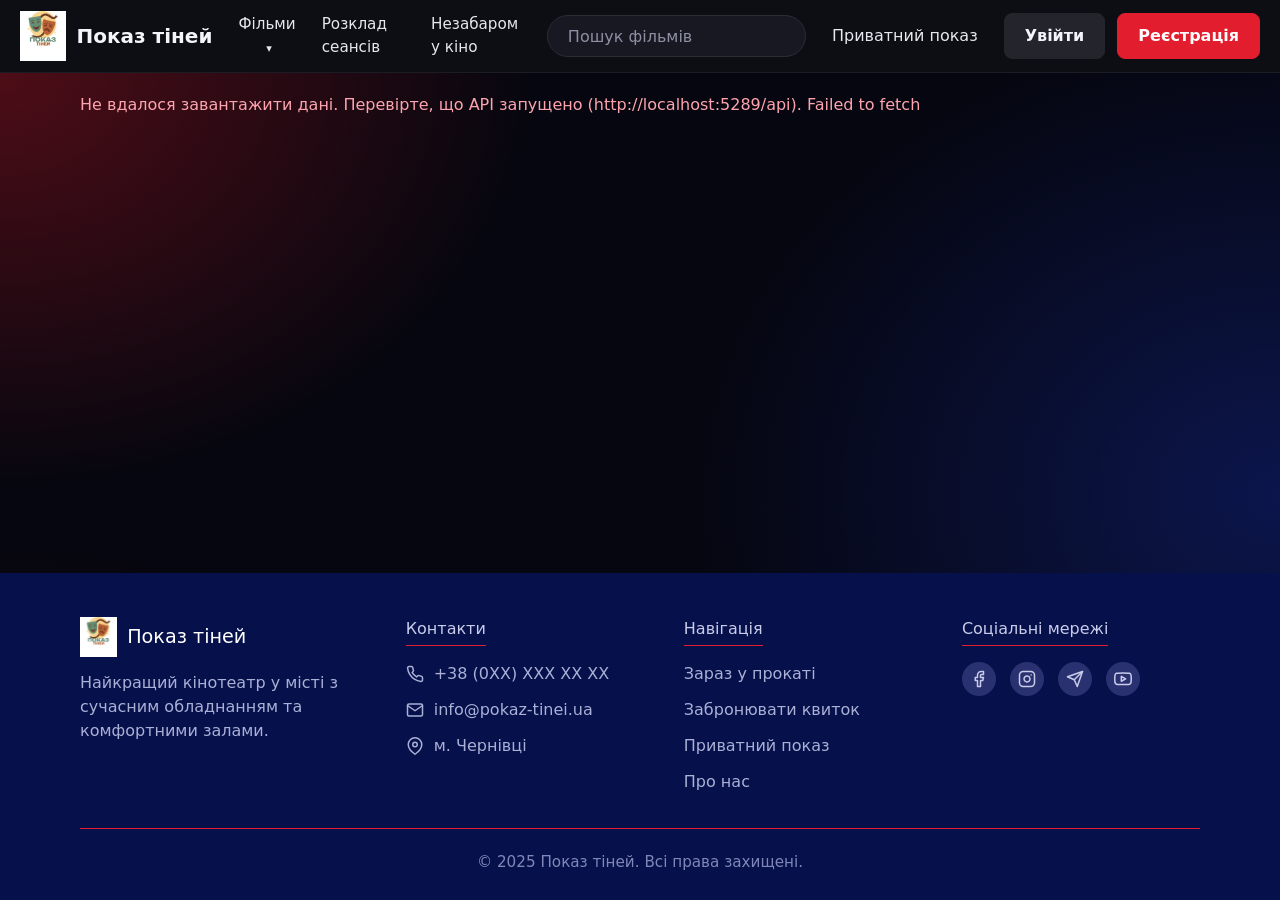
<file: frontend/index.html>
<!DOCTYPE html>
<html lang="uk">
<head>
  <meta charset="UTF-8">
  <meta name="viewport" content="width=device-width, initial-scale=1">
  <title>Показ тіней</title>
  <link rel="stylesheet" href="main.css">
</head>
<body>
<div id="header"></div>
<main>
  <section class="hero" id="hero"></section>
  <div id="home"><div class="wrap"><p class="msg">Завантаження…</p></div></div>
</main>
<div id="footer"></div>

<script src="app.js"></script>
<script>
header("home"); footer();

(async () => {
  try {
    const [movies, sessions] = await Promise.all([api("/movies"), api("/sessions")]);
    render(movies, sessions);
  } catch (e) {
    document.getElementById("hero").remove();
    showError(document.querySelector("#home .wrap"), e);
  }
})();

/* ---------- слайдер ---------- */
function initHero(list) {
  const el = document.getElementById("hero");
  if (!list.length) { el.remove(); return; }
  el.innerHTML = list.map((m, k) => {
    const bg = m.backdropUrl || m.posterUrl;
    return `<div class="slide ${k ? "" : "on"}" ${bg ? `style="background-image:url('${esc(bg)}')"` : ""}>
      <div class="slide-body">
        <h1>${esc(m.title)}</h1>
        <p>${esc(m.description)}</p>
        <div class="meta">${metaHtml(m)}</div>
        <div class="hbtns">
          ${m.trailerUrl
            ? `<a class="btn outline" href="${esc(m.trailerUrl)}" target="_blank" rel="noopener">▶ Трейлер</a>`
            : `<a class="btn outline" href="film.html?id=${m.id}">Детальніше</a>`}
          <a class="btn" href="booking.html?movie=${m.id}">Забронювати квиток</a>
        </div>
      </div></div>`;
  }).join("") + (list.length > 1 ? `<div class="ctrl">
      <button class="arrow" data-d="-1" aria-label="Попередній">‹</button>
      <div class="dots">${list.map((_, k) => `<button class="dot ${k ? "" : "on"}" data-i="${k}" aria-label="Слайд ${k + 1}"></button>`).join("")}</div>
      <button class="arrow" data-d="1" aria-label="Наступний">›</button></div>` : "");

  let i = 0, timer;
  const slides = el.querySelectorAll(".slide"), dots = el.querySelectorAll(".dot");
  const go = n => {
    i = (n + list.length) % list.length;
    slides.forEach((s, k) => s.classList.toggle("on", k === i));
    dots.forEach((d, k) => d.classList.toggle("on", k === i));
  };
  const auto = () => {
    clearInterval(timer);
    if (list.length > 1 && !matchMedia("(prefers-reduced-motion: reduce)").matches)
      timer = setInterval(() => go(i + 1), 6000);
  };
  el.onclick = e => {
    const a = e.target.closest(".arrow"), d = e.target.closest(".dot");
    if (a) go(i + Number(a.dataset.d)); else if (d) go(Number(d.dataset.i)); else return;
    auto();
  };
  auto();
}

/* ---------- секції ---------- */
function todaySection(sessions) {
  const now = new Date(), today = now.toDateString();
  let list = sessions.filter(s => new Date(s.startTime) > now && new Date(s.startTime).toDateString() === today);
  let title = "Сеанси сьогодні";
  if (!list.length) { list = sessions.filter(s => new Date(s.startTime) > now); title = "Найближчі сеанси"; }
  list = list.sort((a, b) => new Date(a.startTime) - new Date(b.startTime)).slice(0, 4);
  if (!list.length) return "";
  const showDate = title !== "Сеанси сьогодні";
  return `<section class="block" id="schedule"><div class="wrap">
    <div class="shead"><h2>${title}</h2><a class="btn teal" href="catalog.html">Увесь розклад</a></div>
    <div class="today">${list.map(s => `
      <a class="tcard" href="booking.html?session=${s.id}">
        <div class="trow"><b class="ttime">${fmtTime(s.startTime)}</b><span class="pill-red">Квитки</span></div>
        <div class="tsub">${showDate ? fmtDate(s.startTime) + " · " : ""}${esc(s.movieTitle || "Фільм")} · ${esc(s.hall || s.location || "")}</div>
        <div class="tprice">від ${price(s.price)}</div>
      </a>`).join("")}</div>
  </div></section>`;
}

function cinemaSection(released) {
  const genres = ["Усі", ...new Set(released.flatMap(genresOf))].slice(0, 7);
  return `<section class="block"><div class="wrap">
    <div class="shead">
      <div><h2>Кінотеатр</h2><div class="subh">Зараз у прокаті</div></div>
      <a class="btn teal" href="catalog.html">Переглянути всі</a>
    </div>
    <div class="chips" id="chips">${genres.map((g, i) => `<button class="chip ${i ? "" : "on"}" data-g="${esc(g)}">${esc(g)}</button>`).join("")}</div>
    <div class="cgrid" id="cgrid"></div>
  </div></section>`;
}

function wireChips(released) {
  const box = document.getElementById("chips"), grid = document.getElementById("cgrid");
  const draw = g => {
    const list = (g === "Усі" ? released : released.filter(m => genresOf(m).includes(g))).slice(0, 8);
    grid.innerHTML = list.length ? list.map(m => cinemaCard(m)).join("") : `<p class="msg">Фільмів цього жанру немає.</p>`;
  };
  box.onclick = e => {
    const b = e.target.closest(".chip");
    if (!b) return;
    box.querySelectorAll(".chip").forEach(c => c.classList.toggle("on", c === b));
    draw(b.dataset.g);
  };
  draw("Усі");
}

const promoHtml = m => `
  <section class="promo" ${m.backdropUrl ? `style="background-image:url('${esc(m.backdropUrl)}')"` : ""}><div class="wrap"><div class="box">
    <h2>${esc(m.title)}</h2>
    <p>${esc(m.description)}</p>
    <p class="gl"><b>Жанр:</b> ${esc(m.genre)}</p>
    <div class="meta">${metaHtml(m)}</div>
    <a class="btn block-btn" href="booking.html?movie=${m.id}">Забронювати квиток</a>
  </div></div></section>`;

const moreHtml = list => list.length ? `
  <section class="block"><div class="wrap">
    <div class="cgrid">${list.map(m => cinemaCard(m)).join("")}</div>
    <hr class="sep">
  </div></section>` : "";

const soonHtml = list => `
  <section class="block" id="soon"><div class="wrap">
    <div class="shead"><h2>Скоро у прокаті</h2><a class="btn teal" href="catalog.html">Переглянути всі</a></div>
    <div class="railwrap">
      <button class="rail-arrow l" aria-label="Назад">‹</button>
      <div class="rail soon">${list.map(m => filmCard(m, true)).join("")}</div>
      <button class="rail-arrow r" aria-label="Далі">›</button>
    </div>
  </div></section>`;

function render(movies, sessions) {
  const now = new Date();
  const released = movies.filter(m => !m.releaseDate || new Date(m.releaseDate) <= now);
  const soon = movies.filter(m => m.releaseDate && new Date(m.releaseDate) > now)
                     .sort((a, b) => new Date(a.releaseDate) - new Date(b.releaseDate));

  const withBg = released.filter(m => m.backdropUrl);
  const heroList = (withBg.length ? withBg : released).slice(0, 6);
  initHero(heroList);

  const promo = released.filter(m => m !== heroList[0])
    .sort((a, b) => (!!b.backdropUrl - !!a.backdropUrl) || ((b.rating || 0) - (a.rating || 0)))[0];

  const parts = [todaySection(sessions)];
  if (released.length) parts.push(cinemaSection(released));
  if (promo) parts.push(promoHtml(promo));
  parts.push(moreHtml(released.slice(8, 12)));
  if (soon.length) parts.push(soonHtml(soon));

  const root = document.getElementById("home");
  root.innerHTML = parts.join("") || `<div class="wrap"><p class="msg">Фільмів поки немає.</p></div>`;
  if (released.length) wireChips(released);
  wireRail(root);
}
</script>
</body>
</html>
</file>
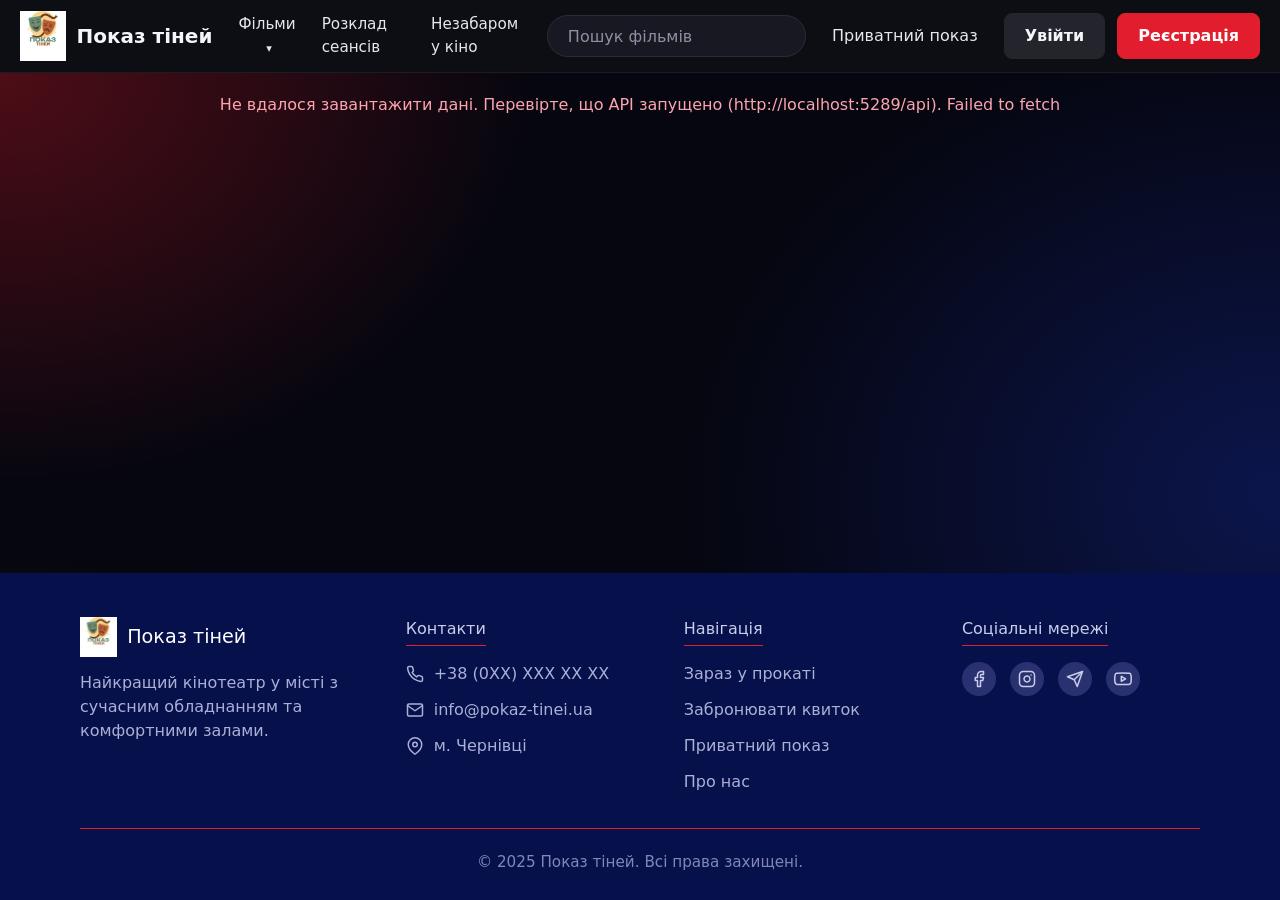
<file: frontend/booking.html>
<!DOCTYPE html>
<html lang="uk">
<head>
  <meta charset="UTF-8">
  <meta name="viewport" content="width=device-width, initial-scale=1">
  <title>Бронювання — Показ тіней</title>
  <link rel="stylesheet" href="main.css">
</head>
<body>
<div id="header"></div>
<main class="wrap" id="content"><p class="msg">Завантаження…</p></main>
<div id="footer"></div>

<script src="app.js"></script>
<script>
header("films"); footer();

const $ = id => document.getElementById(id);
const qs = new URLSearchParams(location.search);
const box = $("content");
const HOLD_SEC = 600;
const selected = new Set();
let movie, sessions = [], session, taken = new Set(), type = "std", holdLeft = 0, holdTimer = null;

const stdPrice = () => Number(session.price);
const vipPrice = () => stdPrice() + VIP_EXTRA;
const seatPrice = c => isVipSeat(c) ? vipPrice() : stdPrice();
const byTime = (a, b) => new Date(a.startTime) - new Date(b.startTime);

(async () => {
  try {
    const sid = Number(qs.get("session")), mid = Number(qs.get("movie"));
    const all = await api("/sessions");
    const picked = sid ? all.find(s => s.id === sid) : null;
    const movieId = picked ? picked.movieId : mid;
    if (!movieId) { location.replace("catalog.html"); return; }

    movie = await api("/movies/" + movieId);
    sessions = all.filter(s => s.movieId === movieId && new Date(s.startTime) > new Date()).sort(byTime);
    if (!sessions.length) {
      box.innerHTML = `<p class="msg">Для цього фільму поки немає сеансів. <a href="catalog.html" style="text-decoration:underline">До каталогу</a></p>`;
      return;
    }
    session = sessions.find(s => s.id === sid) || sessions[0];
    draw();
    fillDates();
    await loadSession(session);
  } catch (e) { showError(box, e); }
})();

function draw() {
  const saved = JSON.parse(localStorage.getItem("contact") || "null") || {};
  const email = saved.email || (USER && USER.email) || "";
  const phone = saved.phone || (USER && USER.phone) || "";
  const sub = [durText(movie.durationMinutes), movie.ageRating].filter(Boolean).join(" · ");

  box.innerHTML = `
  <div class="bk">
    <div>
      <div class="card"><div class="mv-head">
        <div>
          <h1>${esc(movie.title)}</h1>
          <div class="loc">${esc(sub)}${movie.rating != null ? ` · <span class="ystar">★</span> ${esc(movie.rating)}` : ""}</div>
        </div>
        <div class="loc" id="where"></div>
      </div></div>

      <div class="card"><h3>Оберіть параметри</h3>
        <div class="params3">
          <label class="f"><span>Дата</span><select id="dsel"></select></label>
          <label class="f"><span>Час</span><select id="tsel"></select></label>
          <label class="f"><span>Тип квитка</span><select id="ysel"></select></label>
        </div>
      </div>

      <div class="card">
        <div class="screen"></div><div class="scr-l">ЕКРАН</div>
        <div id="seats"></div>
        <div class="legend">
          <span><i class="sw" style="background:#2a2b34"></i>Вільне</span>
          <span><i class="sw" style="background:#15161d;border:1px solid #444"></i>Зайнято</span>
          <span><i class="sw" style="background:var(--red)"></i><span id="vipLeg">VIP</span></span>
          <span><i class="sw" style="background:#fff"></i>Ваш вибір</span>
        </div>
      </div>

      <div class="card"><h3>Контакти для квитка</h3>
        <div class="params2">
          <label class="f"><span>Email*</span><input id="email" type="email" placeholder="your@email.com" autocomplete="email" value="${esc(email)}"></label>
          <label class="f"><span>Телефон*</span><input id="phone" type="tel" placeholder="+380 __ ___ __ __" autocomplete="tel" value="${esc(phone)}"></label>
        </div>
        <label class="check" style="margin-top:22px"><input type="checkbox" id="save"> Зберегти дані для наступних замовлень</label>
      </div>
    </div>

    <aside class="card sum">
      <h3>Підсумок бронювання</h3>
      <dl>
        <dt>Фільм</dt><dd id="s-film"></dd>
        <dt>Дата</dt><dd id="s-date"></dd>
        <dt>Час</dt><dd id="s-time"></dd>
        <dt>Локація</dt><dd id="s-loc"></dd>
        <dt>Місця</dt><dd id="s-seats"></dd>
        <dt>Сервісний збір</dt><dd id="s-fee"></dd>
      </dl>
      <div class="total"><span>Всього:</span><b id="s-total"></b></div>
      <div class="hold" id="hold" hidden></div>
      <button class="btn" id="buy" disabled>Перейти до оплати</button>
      <small>Місця утримуються 10 хвилин після переходу до оплати</small>
    </aside>
  </div>`;

  maskPhone($("phone"));

  $("dsel").onchange = () => {
    session = sessions.find(s => dayKey(s.startTime) === $("dsel").value);
    fillTimes();
    loadSession(session);
  };
  $("tsel").onchange = () => loadSession(sessions.find(s => s.id === Number($("tsel").value)));
  $("ysel").onchange = () => { type = $("ysel").value; selected.clear(); stopHold(); renderSeats(); updateSummary(); };

  $("seats").onclick = e => {
    const b = e.target.closest(".seat");
    if (!b || b.disabled) return;
    const code = b.dataset.s;
    selected.has(code) ? selected.delete(code) : selected.add(code);
    if (selected.size === 1 && !holdTimer) startHold();
    if (selected.size === 0) stopHold();
    renderSeats();
    updateSummary();
  };

  $("buy").onclick = async () => {
    const email = $("email").value.trim(), phone = $("phone").value.trim();
    if (!emailOk(email)) { toast("Введіть коректний email"); $("email").focus(); return; }
    if (!phoneOk(phone)) { toast("Введіть телефон у форматі +380 XX XXX XX XX"); $("phone").focus(); return; }
    if ($("save").checked) localStorage.setItem("contact", JSON.stringify({ email, phone }));
    $("buy").disabled = true;
    try {
      const order = await api("/orders", { method: "POST",
        body: JSON.stringify({ sessionId: session.id, seats: [...selected], userId: USER_ID, email, phone }) });
      location.href = "payment.html?order=" + encodeURIComponent(order.number);
    } catch (err) {
      toast(err.detail || "Не вдалося забронювати");
      await loadSession(session);
    }
  };
}

function fillDates() {
  const today = dayKey(new Date());
  const days = [...new Set(sessions.map(s => dayKey(s.startTime)))];
  $("dsel").innerHTML = days.map(d => {
    const s = sessions.find(x => dayKey(x.startTime) === d);
    return `<option value="${d}" ${d === dayKey(session.startTime) ? "selected" : ""}>${d === today ? "Сьогодні, " : ""}${fmtDate(s.startTime)}</option>`;
  }).join("");
  fillTimes();
}

function fillTimes() {
  const list = sessions.filter(s => dayKey(s.startTime) === $("dsel").value);
  $("tsel").innerHTML = list.map(s =>
    `<option value="${s.id}" ${s.id === session.id ? "selected" : ""}>${fmtTime(s.startTime)}</option>`).join("");
}

function fillTypes() {
  $("ysel").innerHTML =
    `<option value="std" ${type === "std" ? "selected" : ""}>Стандарт · ${price(stdPrice())}</option>` +
    `<option value="vip" ${type === "vip" ? "selected" : ""}>VIP · ${price(vipPrice())}</option>`;
  $("vipLeg").textContent = "VIP · " + price(vipPrice());
}

async function loadSession(s) {
  session = s;
  selected.clear();
  stopHold();
  taken = new Set();
  try {
    const tickets = await api("/tickets?sessionId=" + s.id);
    tickets.filter(t => !isCancelled(t.status)).forEach(t => taken.add(t.seatNumber));
  } catch {}
  $("where").textContent = [s.location, s.hall].filter(Boolean).join(" · ");
  fillTypes();
  renderSeats();
  updateSummary();
}

function renderSeats() {
  const vipOnly = type === "vip";
  const seat = r => i => {
    const code = seatCode(r, i), vip = r === VIP_ROW, t = taken.has(code), off = vip !== vipOnly;
    const cls = ["seat", vip ? "vip" : "", t ? "taken" : "", off && !t ? "dis" : "", selected.has(code) ? "sel" : ""].join(" ");
    return `<button class="${cls}" data-s="${code}" ${t || off ? "disabled" : ""} aria-pressed="${selected.has(code)}"
      aria-label="Ряд ${r}, місце ${i}${vip ? ", VIP" : ""}${t ? ", зайнято" : ""}">${t ? "×" : i}</button>`;
  };
  $("seats").innerHTML = Array.from({ length: ROWS_N }, (_, k) => k + 1).map(r => `
    <div class="srow"><b>${r}</b>
      <div class="half">${[1, 2, 3, 4].map(seat(r)).join("")}</div>
      <div class="half">${[5, 6, 7, 8].map(seat(r)).join("")}</div>
    </div>`).join("");
}

function updateSummary() {
  const seats = [...selected];
  const sub = seats.reduce((sum, c) => sum + seatPrice(c), 0);
  const fee = Math.round(sub * FEE_RATE);
  $("s-film").textContent = movie.title;
  $("s-date").textContent = fmtDate(session.startTime);
  $("s-time").textContent = fmtTime(session.startTime);
  $("s-loc").textContent = [session.location, session.hall].filter(Boolean).join(" · ") || "—";
  $("s-seats").textContent = seats.length ? seatsText(seats) : "—";
  $("s-fee").textContent = seats.length ? price(fee) : "—";
  $("s-total").textContent = price(sub + fee);
  $("buy").disabled = !seats.length;
}

const tickHold = () => {
  $("hold").textContent = "Місце утримано " + String(Math.floor(holdLeft / 60)).padStart(2, "0") + ":" + String(holdLeft % 60).padStart(2, "0");
};
function stopHold() { clearInterval(holdTimer); holdTimer = null; if ($("hold")) $("hold").hidden = true; }
function startHold() {
  holdLeft = HOLD_SEC;
  $("hold").hidden = false;
  tickHold();
  holdTimer = setInterval(() => {
    holdLeft--;
    if (holdLeft <= 0) {
      stopHold(); selected.clear(); renderSeats(); updateSummary();
      toast("Час вибору минув. Оберіть місця знову.");
    } else tickHold();
  }, 1000);
}
</script>
</body>
</html>
</file>
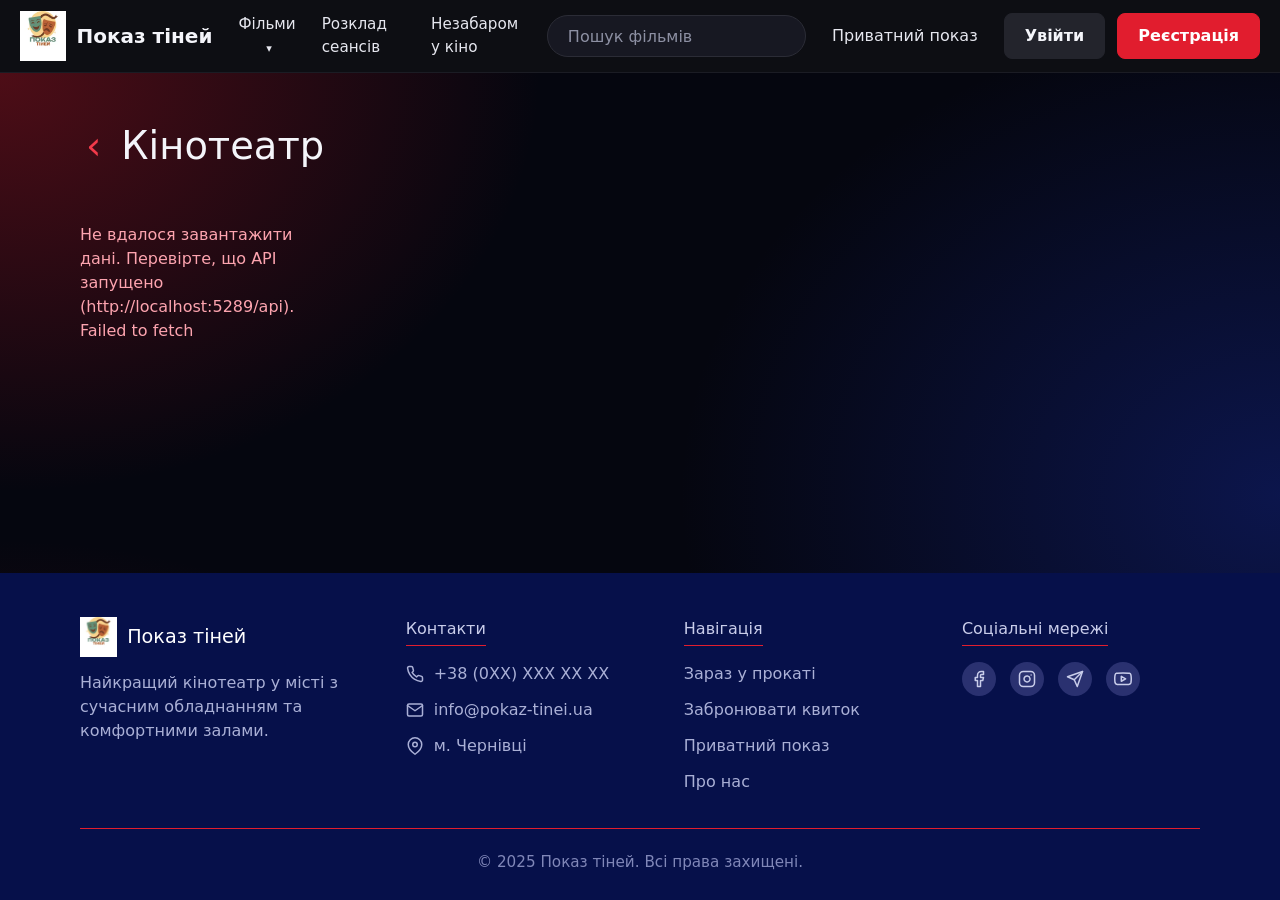
<file: frontend/catalog.html>
<!DOCTYPE html>
<html lang="uk">
<head>
  <meta charset="UTF-8">
  <meta name="viewport" content="width=device-width, initial-scale=1">
  <title>Кінотеатр — Показ тіней</title>
  <link rel="stylesheet" href="main.css">
</head>
<body>
<div id="header"></div>
<main class="wrap">
  <div class="page-head"><a class="back" href="index.html" aria-label="На головну">‹</a><h1 id="ttl">Кінотеатр</h1></div>
  <div class="catalog" id="catalog"><p class="msg">Завантаження…</p></div>
</main>
<div id="footer"></div>

<script src="app.js"></script>
<script>
header("films"); footer();

const q = (new URLSearchParams(location.search).get("q") || "").trim().toLowerCase();
const box = document.getElementById("catalog");
if (q) document.getElementById("ttl").textContent = "Результати пошуку";

api("/movies").then(all => {
  const now = new Date();
  const base = q ? all : all.filter(m => !m.releaseDate || new Date(m.releaseDate) <= now);
  const list = base.filter(m => m.title.toLowerCase().includes(q));
  box.innerHTML = list.length ? list.map(m => filmCard(m, false)).join("") : `<p class="msg">Нічого не знайдено.</p>`;
}).catch(e => showError(box, e));
</script>
</body>
</html>
</file>
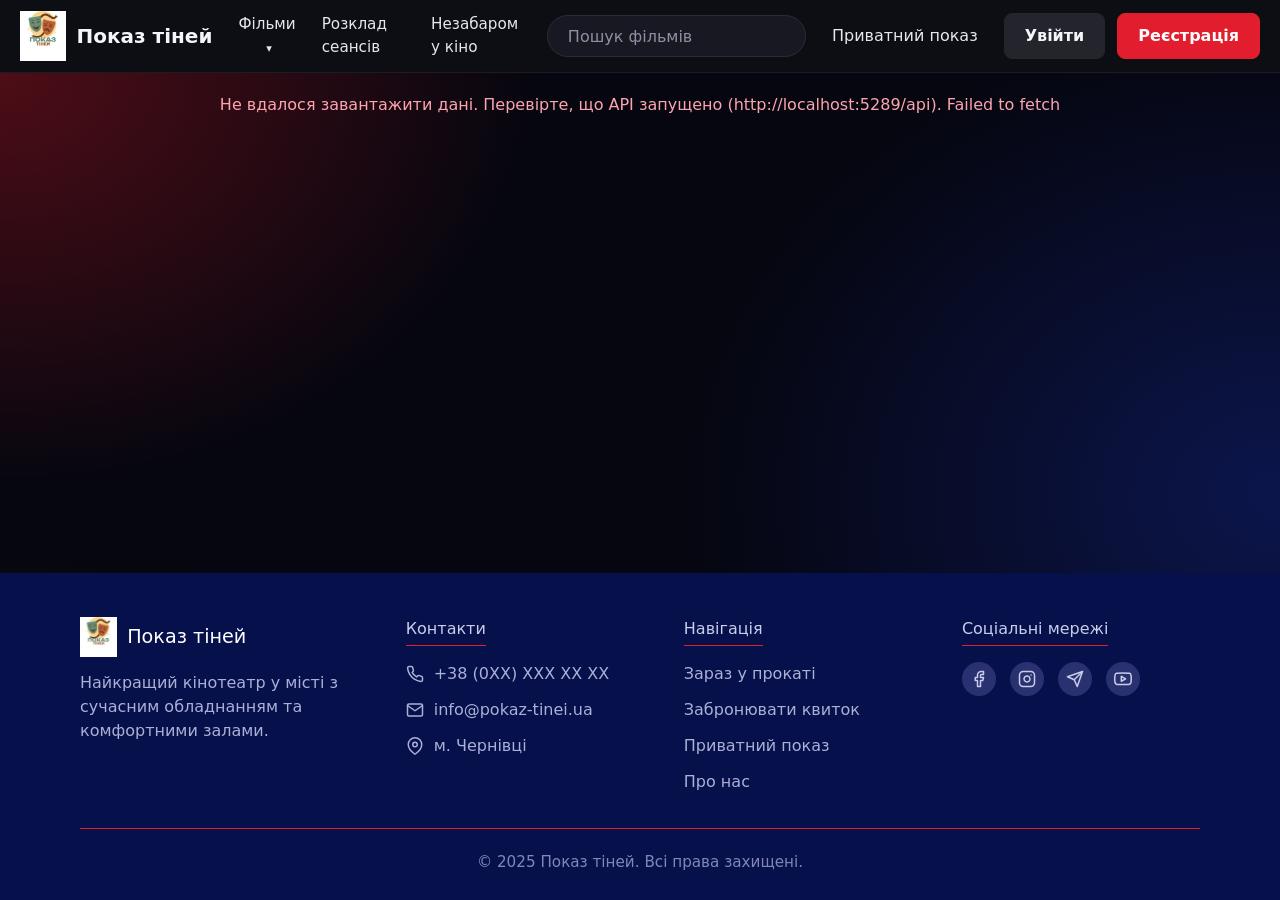
<file: frontend/film.html>
<!DOCTYPE html>
<html lang="uk">
<head>
  <meta charset="UTF-8">
  <meta name="viewport" content="width=device-width, initial-scale=1">
  <title>Фільм — Показ тіней</title>
  <link rel="stylesheet" href="main.css">
</head>
<body>
<div id="header"></div>
<main class="wrap" id="content"><p class="msg">Завантаження…</p></main>
<div id="footer"></div>

<script src="app.js"></script>
<script>
header("films"); footer();

const $ = i => document.getElementById(i);
const id = Number(new URLSearchParams(location.search).get("id"));
const box = $("content");
const TOTAL_SEATS = 40;               // 5 рядів × 8 місць
let rating = 5, upcoming = [], taken = new Map(), day = "all", loc = "";

const plural = (n, f) => {
  const a = n % 10, b = n % 100;
  return a === 1 && b !== 11 ? f[0] : (a >= 2 && a <= 4 && (b < 12 || b > 14)) ? f[1] : f[2];
};
const tabLabel = d => {
  const x = new Date(d + "T00:00:00");
  const wd = x.toLocaleDateString("uk-UA", { weekday: "short" });
  const dm = String(x.getDate()).padStart(2, "0") + "." + String(x.getMonth() + 1).padStart(2, "0");
  return d === dayKey(new Date()) ? "Сьогодні " + dm : wd.charAt(0).toUpperCase() + wd.slice(1) + " " + dm;
};

(async () => {
  try {
    const [m, sessions] = await Promise.all([api("/movies/" + id), api("/sessions?movieId=" + id)]);
    try {
      const tickets = await api("/tickets");
      tickets.filter(t => !isCancelled(t.status))
             .forEach(t => taken.set(t.sessionId, (taken.get(t.sessionId) || 0) + 1));
    } catch {}
    upcoming = sessions.filter(s => new Date(s.startTime) > new Date())
                       .sort((a, b) => new Date(a.startTime) - new Date(b.startTime));
    document.title = `${m.title} — Показ тіней`;
    draw(m);
    renderSchedule();
    wireReviewForm();
    loadReviews();
  } catch (e) {
    if (e.status === 404) box.innerHTML = `<p class="msg err">Фільм не знайдено. <a href="catalog.html" style="text-decoration:underline">До каталогу</a></p>`;
    else showError(box, e);
  }
})();

function draw(m) {
  const fact = (l, v) => v ? `<div><dt>${l}</dt><dd>${esc(v)}</dd></div>` : "";
  const stills = (m.stills || "").split(";").map(s => s.trim()).filter(Boolean).slice(0, 4);
  const metaLine = [durText(m.durationMinutes), m.ageRating, m.year, m.country].filter(Boolean).join(" · ");
  const days = [...new Set(upcoming.map(s => dayKey(s.startTime)))].slice(0, 7);
  const locs = [...new Set(upcoming.map(s => s.location).filter(Boolean))];

  box.innerHTML = `
    <div class="film">
      <div class="poster-big">${posterHtml(m)}</div>
      <div>
        <h1>${esc(m.title)}</h1>
        <div class="gpills">${genresOf(m).map(g => `<span class="gpill">${esc(g)}</span>`).join("")}</div>
        <div class="fmeta">${esc(metaLine)}</div>
        ${m.rating != null ? `<div class="frate" id="frate" data-base="★ ${esc(m.rating)}">★ ${esc(m.rating)}</div>` : ""}
        <dl class="facts">${fact("Режисер", m.director)}${fact("У ролях", m.cast)}${fact("Мова", m.language)}${fact("Формат", m.format)}</dl>
        <h3>Опис</h3>
        <p class="desc">${esc(m.description)}</p>
        <div class="actions">
          ${m.trailerUrl ? `<a class="btn dark" href="${esc(m.trailerUrl)}" target="_blank" rel="noopener">▶ Дивитись трейлер</a>` : ""}
          <a class="btn" href="booking.html?movie=${m.id}">Забронювати квиток</a>
        </div>
      </div>
    </div>

    ${stills.length ? `<section class="stills"><h3>Кадри з фільму</h3><div class="stills-grid">
      ${stills.map(s => `<a href="${esc(s)}" target="_blank" rel="noopener"><img src="${esc(s)}" alt="Кадр з фільму «${esc(m.title)}»" loading="lazy"></a>`).join("")}
    </div></section>` : ""}

    <section class="bigpanel">
      <h2>Розклад показів</h2>
      <div class="sfilters">
        <div class="dtabs" id="dtabs">
          <button class="dtab on" data-d="all">Усі</button>
          ${days.map(d => `<button class="dtab" data-d="${d}">${tabLabel(d)}</button>`).join("")}
        </div>
        ${locs.length > 1 ? `<select id="locsel" aria-label="Локація"><option value="">Усі локації</option>
          ${locs.map(l => `<option>${esc(l)}</option>`).join("")}</select>` : ""}
      </div>
      <div class="sgrid" id="sgrid"></div>

      <div class="rtitle"><h2>Відгуки та оцінки</h2><button class="btn" id="rbtn">Залишити відгук</button></div>
      <div class="rsum">
        <div class="rbox" id="rbox"></div>
        <div class="bars" id="bars"></div>
        <div class="yourrev" id="rform">
          <h3>Ваш відгук (для зареєстрованих)</h3>
          <textarea id="rtext" maxlength="1000" placeholder="Поділіться враженнями…"></textarea>
          <div class="row">
            <div class="pick" id="pick">${[1, 2, 3, 4, 5].map(n => `<button type="button" aria-label="Оцінка ${n}">★</button>`).join("")}</div>
            <button class="btn small" id="rsend">Надіслати</button>
          </div>
        </div>
      </div>
      <div class="reviews" id="rlist"></div>
    </section>`;

  $("dtabs").onclick = e => {
    const b = e.target.closest(".dtab");
    if (!b) return;
    day = b.dataset.d;
    document.querySelectorAll(".dtab").forEach(x => x.classList.toggle("on", x === b));
    renderSchedule();
  };
  if ($("locsel")) $("locsel").onchange = e => { loc = e.target.value; renderSchedule(); };
}

function renderSchedule() {
  const list = upcoming.filter(s => (day === "all" || dayKey(s.startTime) === day) && (!loc || s.location === loc));
  const groups = new Map();
  list.forEach(s => {
    const k = dayKey(s.startTime) + "|" + (s.location || "") + "|" + (s.hall || "");
    if (!groups.has(k)) groups.set(k, []);
    groups.get(k).push(s);
  });
  $("sgrid").innerHTML = groups.size ? [...groups.values()].map(g => `
    <div class="scard">
      <h4>${fmtDateFull(g[0].startTime)}</h4>
      <div class="where">${esc([g[0].hall, g[0].location].filter(Boolean).join(" · "))}</div>
      <div class="times">${g.map(s => {
        const free = TOTAL_SEATS - (taken.get(s.id) || 0);
        return `<a class="tbtn ${free <= 0 ? "off" : ""}" href="booking.html?session=${s.id}"><b>${fmtTime(s.startTime)}</b><small>${free > 0 ? free + " вільних" : "немає місць"}</small></a>`;
      }).join("")}</div>
    </div>`).join("") : `<p class="msg">Для вибраних параметрів сеансів немає.</p>`;
}

async function loadReviews() {
  let list;
  try { list = await api("/reviews?movieId=" + id); }
  catch { $("rlist").innerHTML = `<p class="msg">Відгуки тимчасово недоступні.</p>`; return; }

  const n = list.length, avg = n ? list.reduce((a, r) => a + r.rating, 0) / n : 0;
  const word = plural(n, ["оцінка", "оцінки", "оцінок"]);
  $("rbox").innerHTML = `<b>${n ? avg.toFixed(1) : "—"}</b><div class="stars">${stars(Math.round(avg))}</div><div class="rcount">${n} ${word}</div>`;
  $("bars").innerHTML = [5, 4, 3, 2, 1].map(k => {
    const c = list.filter(r => r.rating === k).length;
    return `<div class="bar"><span>${k}</span><i><s style="width:${n ? c / n * 100 : 0}%"></s></i></div>`;
  }).join("");
  const fr = $("frate");
  if (fr) fr.textContent = n ? `${fr.dataset.base} (${n} ${word})` : fr.dataset.base;

  $("rlist").innerHTML = n ? list.map(r => `
    <div class="review">
      <div class="rhead">
        <span class="av">${esc((r.userName || "?").charAt(0).toUpperCase())}</span>
        <div><div>${esc(r.userName)}</div><div class="stars">${stars(r.rating)} <small>${r.rating}/5</small></div></div>
      </div>
      <p>${esc(r.text)}</p>
    </div>`).join("") : `<p class="msg">Відгуків поки немає. Станьте першим.</p>`;
}

function wireReviewForm() {
  $("rbtn").onclick = () => {
    $("rform").scrollIntoView({ behavior: "smooth", block: "center" });
    $("rtext").focus({ preventScroll: true });
  };
  const picks = document.querySelectorAll("#pick button");
  const paint = () => picks.forEach((b, k) => b.classList.toggle("on", k < rating));
  picks.forEach((b, k) => b.onclick = () => { rating = k + 1; paint(); });
  paint();

  $("rsend").onclick = async e => {
    if (!USER_ID) { location.href = "login.html?next=" + encodeURIComponent("film.html?id=" + id); return; }
    const text = $("rtext").value.trim();
    if (text.length < 3) { toast("Напишіть кілька слів про фільм"); return; }
    e.target.disabled = true;
    try {
      await api("/reviews", { method: "POST", body: JSON.stringify({ movieId: id, userId: USER_ID, rating, text }) });
      $("rtext").value = "";
      toast("Дякуємо за відгук");
      loadReviews();
    } catch (err) { toast(err.detail || "Не вдалося надіслати відгук"); }
    e.target.disabled = false;
  };
}
</script>
</body>
</html>
</file>
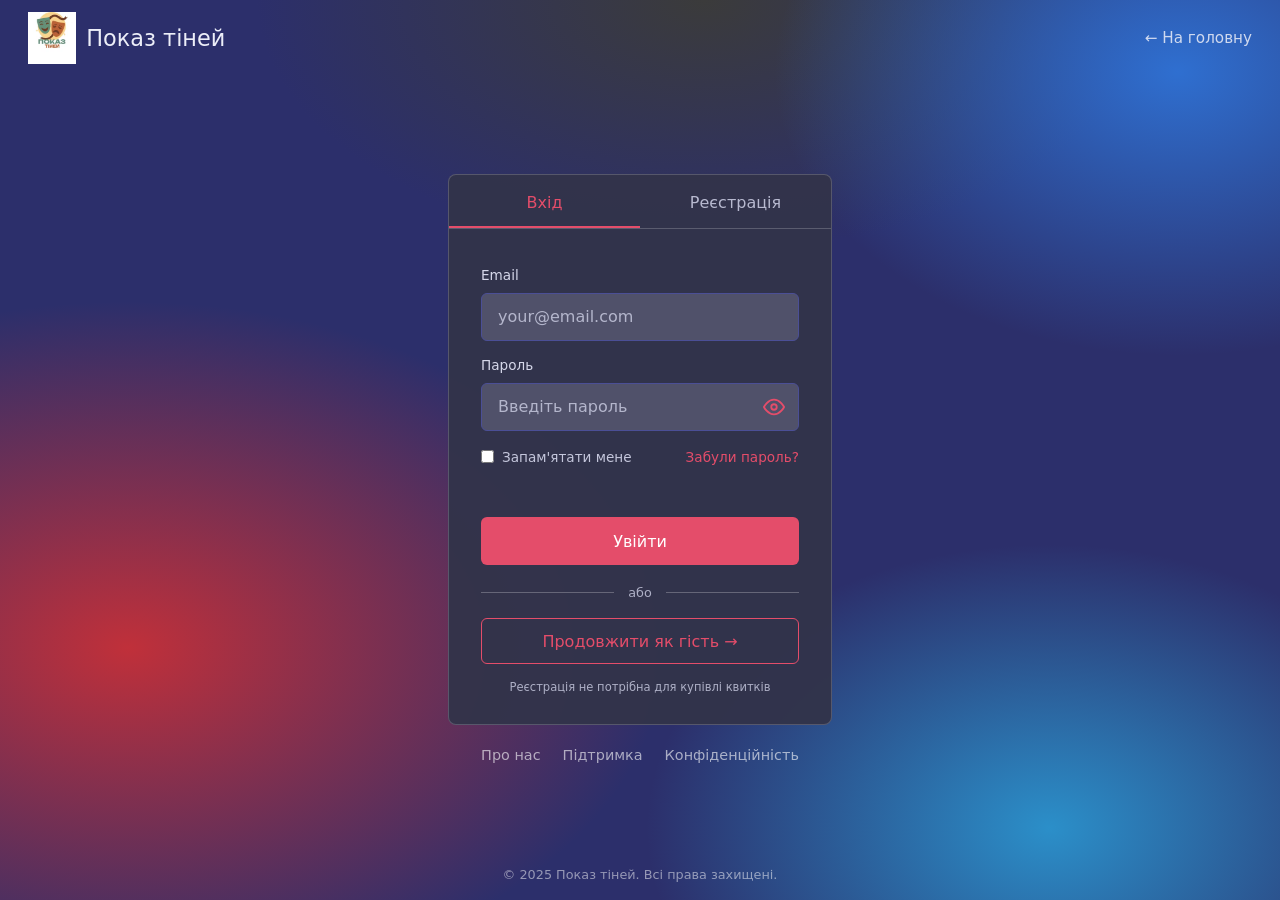
<file: frontend/login.html>
<!DOCTYPE html>
<html lang="uk">
<head>
  <meta charset="UTF-8">
  <meta name="viewport" content="width=device-width, initial-scale=1">
  <title>Вхід — Показ тіней</title>
  <style>
    *{box-sizing:border-box;margin:0;padding:0}
    body{font-family:Inter,"Segoe UI",system-ui,sans-serif;color:#eceef8;min-height:100vh;display:flex;flex-direction:column;
      background:
        radial-gradient(60% 55% at 10% 72%,#c0303a 0,transparent 70%),
        radial-gradient(45% 45% at 92% 8%,#2f6fd0 0,transparent 70%),
        radial-gradient(45% 45% at 82% 92%,#2b8fc9 0,transparent 70%),
        radial-gradient(50% 40% at 55% 0%,#3b3b3b 0,transparent 70%),#2c2f6b}
    a{color:inherit;text-decoration:none}
    .bar{display:flex;justify-content:space-between;align-items:center;padding:12px 28px}
    .brand{display:flex;align-items:center;gap:10px;font-size:1.4rem;font-weight:500}
    .brand img{height:52px;width:auto}
    .back{font-size:.95rem;opacity:.85}
    main{flex:1;display:flex;flex-direction:column;align-items:center;justify-content:center;padding:20px;gap:22px}
    .card{width:100%;max-width:384px;background:rgba(50,52,74,.96);border:1px solid rgba(255,255,255,.18);border-radius:8px;overflow:hidden}
    .tabs{display:grid;grid-template-columns:1fr 1fr;border-bottom:1px solid rgba(255,255,255,.2)}
    .tab{background:none;border:0;border-bottom:2px solid transparent;color:#b8bad0;font:inherit;padding:18px 0 14px;cursor:pointer}
    .tab.on{color:#e44d6a;border-bottom-color:#e44d6a}
    form{padding:26px 32px 30px;display:none;flex-direction:column;gap:4px}
    form.on{display:flex}
    form h2{font-size:1.5rem;font-weight:700}
    form .lead{color:#b8bad0;font-size:.8rem;margin-bottom:6px}
    label.l{font-size:.85rem;color:#d6d8ea;margin-top:12px}
    .field{position:relative;margin-top:6px}
    input[type=text],input[type=email],input[type=password],input[type=tel]{width:100%;height:48px;border-radius:6px;border:1px solid #4b4f96;background:#50516a;color:#fff;font:inherit;padding:0 44px 0 16px}
    input::placeholder{color:#b4b6cc}
    input:focus-visible,button:focus-visible{outline:2px solid #e44d6a;outline-offset:1px}
    .eye{position:absolute;right:8px;top:50%;transform:translateY(-50%);background:none;border:0;color:#e44d6a;cursor:pointer;padding:6px;display:flex}
    .row{display:flex;justify-content:space-between;align-items:center;margin-top:14px;font-size:.85rem;color:#c5c7dc}
    .row label{display:flex;gap:8px;align-items:center;cursor:pointer}
    .row a,.row button.lnk{color:#e44d6a;background:none;border:0;font:inherit;cursor:pointer}
    .terms{display:flex;gap:8px;align-items:center;font-size:.78rem;color:#c5c7dc;margin-top:16px;cursor:pointer}
    .submit{margin-top:18px;height:48px;border:0;border-radius:6px;background:#e44d6a;color:#fff;font:inherit;font-size:1rem;cursor:pointer}
    .submit:hover{background:#f0607c}
    .submit:disabled{opacity:.6;cursor:wait}
    .err{color:#ffb4c0;font-size:.85rem;min-height:1.2em;margin-top:10px}
    .or{display:flex;align-items:center;gap:14px;color:#aeb0c6;font-size:.8rem;margin:16px 0 14px}
    .or:before,.or:after{content:"";flex:1;height:1px;background:rgba(255,255,255,.25)}
    .guest{height:46px;border:1px solid #e44d6a;border-radius:6px;background:transparent;color:#e44d6a;font:inherit;cursor:pointer}
    .guest:hover{background:rgba(228,77,106,.12)}
    .hint{text-align:center;color:#aeb0c6;font-size:.72rem;margin-top:12px}
    .sw{text-align:center;font-size:.85rem;margin-top:12px}
    .sw button{background:none;border:0;color:#fff;font:inherit;cursor:pointer;text-decoration:underline}
    .links{display:flex;gap:22px;justify-content:center;color:rgba(255,255,255,.6);font-size:.9rem}
    .foot{text-align:center;padding:6px 14px 18px;color:rgba(255,255,255,.5);font-size:.8rem}
  </style>
</head>
<body>
  <div class="bar">
    <a class="brand" href="index.html"><img src="images/logo.png" alt="" onerror="this.remove()"><span>Показ тіней</span></a>
    <a class="back" href="index.html">← На головну</a>
  </div>

  <main>
    <div class="card">
      <div class="tabs" role="tablist">
        <button class="tab on" data-tab="login" role="tab">Вхід</button>
        <button class="tab" data-tab="register" role="tab">Реєстрація</button>
      </div>

      <form id="login" class="on" novalidate>
        <label class="l" for="l-email">Email</label>
        <div class="field"><input id="l-email" type="email" placeholder="your@email.com" autocomplete="email"></div>
        <label class="l" for="l-pass">Пароль</label>
        <div class="field">
          <input id="l-pass" type="password" placeholder="Введіть пароль" autocomplete="current-password">
          <button type="button" class="eye" data-eye="l-pass" aria-label="Показати пароль"></button>
        </div>
        <div class="row">
          <label><input type="checkbox" id="remember"> Запам'ятати мене</label>
          <button type="button" class="lnk" id="forgot">Забули пароль?</button>
        </div>
        <div class="err" id="l-err" role="alert"></div>
        <button class="submit" type="submit">Увійти</button>
        <div class="or">або</div>
        <button class="guest" type="button" id="guest">Продовжити як гість →</button>
        <div class="hint">Реєстрація не потрібна для купівлі квитків</div>
      </form>

      <form id="register" novalidate>
        <h2>Створіть акаунт</h2>
        <div class="lead">Зберігайте квитки й бронювання в одному місці</div>
        <label class="l" for="r-name">Ім'я та Прізвище</label>
        <div class="field"><input id="r-name" type="text" placeholder="Введіть ім'я та Прізвище" autocomplete="name"></div>
        <label class="l" for="r-phone">Телефон</label>
        <div class="field"><input id="r-phone" type="tel" placeholder="+380 __ ___ __ __" autocomplete="tel"></div>
        <label class="l" for="r-email">Email</label>
        <div class="field"><input id="r-email" type="email" placeholder="your@email.com" autocomplete="email"></div>
        <label class="l" for="r-pass">Пароль</label>
        <div class="field">
          <input id="r-pass" type="password" placeholder="Введіть пароль (мінімум 6 символів)" autocomplete="new-password">
          <button type="button" class="eye" data-eye="r-pass" aria-label="Показати пароль"></button>
        </div>
        <label class="l" for="r-pass2">Підтвердіть пароль</label>
        <div class="field">
          <input id="r-pass2" type="password" placeholder="Підтвердіть пароль" autocomplete="new-password">
          <button type="button" class="eye" data-eye="r-pass2" aria-label="Показати пароль"></button>
        </div>
        <label class="terms"><input type="checkbox" id="r-terms"> Погоджуюсь з умовами та політикою конфіденційності</label>
        <div class="err" id="r-err" role="alert"></div>
        <button class="submit" type="submit" style="margin-top:6px">Зареєструватися</button>
        <div class="sw">Вже є акаунт? <button type="button" id="to-login">Увійти</button></div>
      </form>
    </div>
    <div class="links"><span>Про нас</span><span>Підтримка</span><span>Конфіденційність</span></div>
  </main>
  <div class="foot">© 2025 Показ тіней. Всі права захищені.</div>

<script src="app.js"></script>
<script>
const EYE = '<svg width="22" height="22" viewBox="0 0 24 24" fill="none" stroke="currentColor" stroke-width="2"><path d="M1 12s4-8 11-8 11 8 11 8-4 8-11 8-11-8-11-8z"/><circle cx="12" cy="12" r="3"/></svg>';
document.querySelectorAll(".eye").forEach(b => b.innerHTML = EYE);

const params = new URLSearchParams(location.search);
const nextRaw = params.get("next") || "";
const next = /^[\w.-]+\.html(\?[\w=&.%-]*)?$/.test(nextRaw) ? nextRaw : "index.html";
if (currentUser()) location.replace(next);

function setTab(name) {
  document.querySelectorAll(".tab").forEach(t => t.classList.toggle("on", t.dataset.tab === name));
  document.getElementById("login").classList.toggle("on", name === "login");
  document.getElementById("register").classList.toggle("on", name === "register");
  document.title = (name === "login" ? "Вхід" : "Реєстрація") + " — Показ тіней";
}
document.querySelectorAll(".tab").forEach(t => t.onclick = () => setTab(t.dataset.tab));
document.getElementById("to-login").onclick = () => setTab("login");
if (params.get("tab") === "register") setTab("register");

document.querySelectorAll("[data-eye]").forEach(b => b.onclick = () => {
  const i = document.getElementById(b.dataset.eye);
  i.type = i.type === "password" ? "text" : "password";
});
maskPhone(document.getElementById("r-phone"));

document.getElementById("guest").onclick = () => { location.href = nextRaw && next !== "index.html" ? next : "catalog.html"; };
document.getElementById("forgot").onclick = () => {
  document.getElementById("l-err").textContent = "Відновлення пароля поки недоступне. Зверніться до підтримки.";
};

function saveUser(u, remember) {
  localStorage.removeItem("user"); sessionStorage.removeItem("user");
  (remember ? localStorage : sessionStorage).setItem("user", JSON.stringify(u));
}

async function submit(form, errEl, url, body, remember) {
  const btn = form.querySelector(".submit");
  errEl.textContent = "";
  btn.disabled = true;
  try {
    const user = await api(url, { method: "POST", body: JSON.stringify(body) });
    saveUser(user, remember);
    location.href = next;
  } catch (e) {
    errEl.textContent = e.status
      ? (e.detail || "Щось пішло не так. Спробуйте ще раз.")
      : "Немає зв'язку з сервером. Перевірте, що API запущено.";
    btn.disabled = false;
  }
}

document.getElementById("login").onsubmit = e => {
  e.preventDefault();
  const email = document.getElementById("l-email").value.trim();
  const password = document.getElementById("l-pass").value;
  const err = document.getElementById("l-err");
  if (!email || !password) { err.textContent = "Введіть email і пароль."; return; }
  submit(e.target, err, "/auth/login", { email, password }, document.getElementById("remember").checked);
};

document.getElementById("register").onsubmit = e => {
  e.preventDefault();
  const name = document.getElementById("r-name").value.trim();
  const phoneRaw = document.getElementById("r-phone").value.trim();
  const phone = phoneRaw === "+380" ? "" : phoneRaw;
  const email = document.getElementById("r-email").value.trim();
  const password = document.getElementById("r-pass").value;
  const err = document.getElementById("r-err");
  if (name.length < 2) { err.textContent = "Введіть ім'я та прізвище."; return; }
  if (phone && !phoneOk(phone)) { err.textContent = "Телефон у форматі +380 XX XXX XX XX."; return; }
  if (!emailOk(email)) { err.textContent = "Введіть коректний email."; return; }
  if (password.length < 6) { err.textContent = "Пароль має містити щонайменше 6 символів."; return; }
  if (password !== document.getElementById("r-pass2").value) { err.textContent = "Паролі не збігаються."; return; }
  if (!document.getElementById("r-terms").checked) { err.textContent = "Підтвердьте згоду з умовами."; return; }
  submit(e.target, err, "/auth/register", { name, email, password, phone }, true);
};
</script>
</body>
</html>
</file>
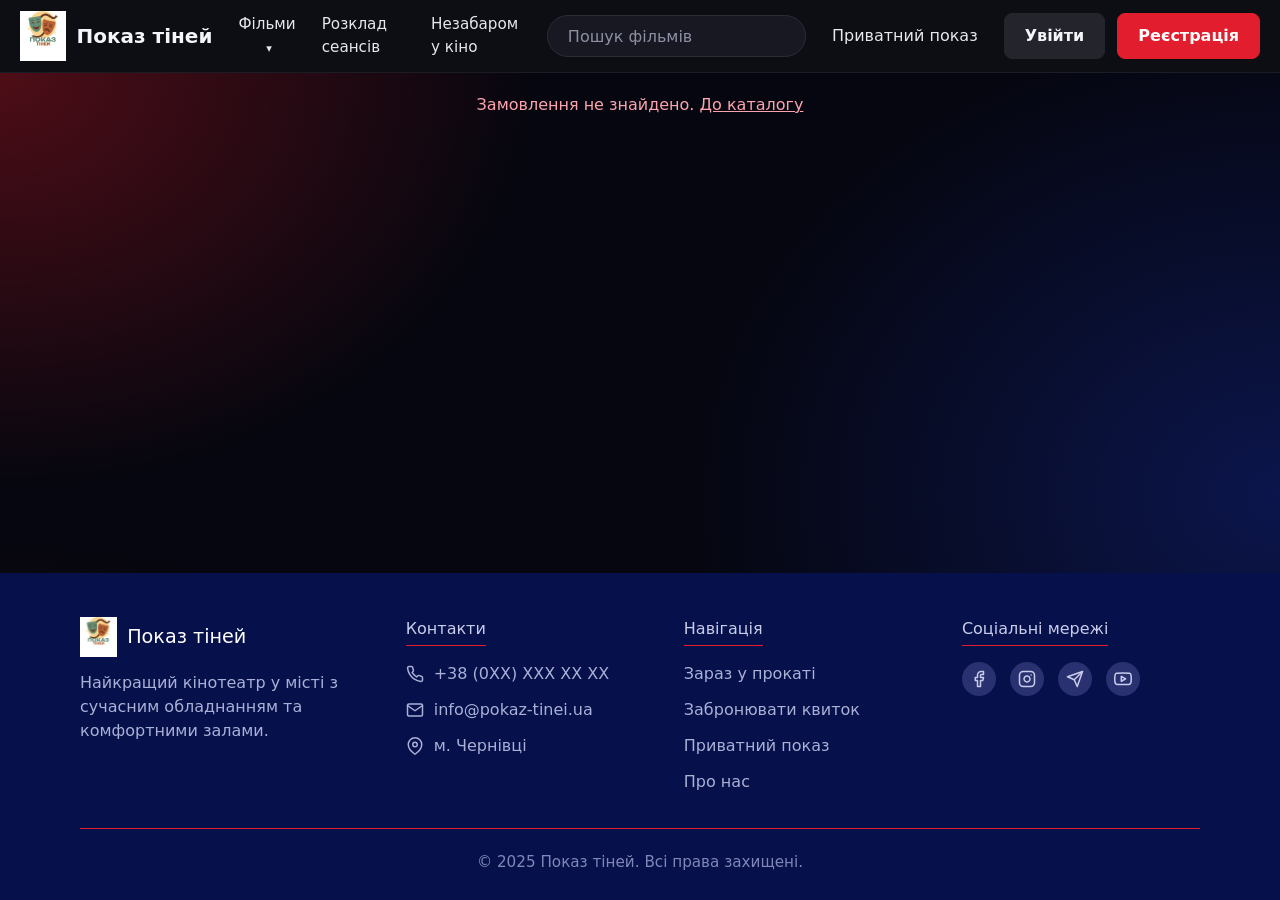
<file: frontend/payment.html>
<!DOCTYPE html>
<html lang="uk">
<head>
  <meta charset="UTF-8">
  <meta name="viewport" content="width=device-width, initial-scale=1">
  <title>Оплата — Показ тіней</title>
  <link rel="stylesheet" href="main.css">
</head>
<body>
<div id="header"></div>
<main class="wrap" id="content"><p class="msg">Завантаження…</p></main>
<div id="footer"></div>

<script src="app.js"></script>
<script>
header("films"); footer();

const $ = id => document.getElementById(id);
const box = $("content");
const num = new URLSearchParams(location.search).get("order");
let order, method = "card", timer = null;

const shortDate = d => cap(new Date(d).toLocaleDateString("uk-UA", { weekday: "short", day: "numeric", month: "short" }));
const luhn = s => { let sum = 0, alt = false; for (let i = s.length - 1; i >= 0; i--) { let n = +s[i]; if (alt) { n *= 2; if (n > 9) n -= 9; } sum += n; alt = !alt; } return sum % 10 === 0; };

(async () => {
  try { order = await api("/orders/" + encodeURIComponent(num || "")); }
  catch (e) {
    box.innerHTML = `<p class="msg err">Замовлення не знайдено. <a href="catalog.html" style="text-decoration:underline">До каталогу</a></p>`;
    return;
  }
  if (order.status === "Paid" || order.status === "OnSite") { location.replace("ticket.html?order=" + encodeURIComponent(num)); return; }
  if (order.status === "Cancelled") {
    box.innerHTML = `<p class="msg err">Час утримання місць минув. <a href="booking.html?session=${order.session.id}" style="text-decoration:underline">Обрати місця знову</a></p>`;
    return;
  }
  draw();
  startTimer();
})();

function draw() {
  const m = order.movie, s = order.session;
  box.innerHTML = `
    ${stepper(3)}
    <div class="pay">
      <div>
        <h1>Оплата замовлення</h1>
        <div class="card">
          <h3>Спосіб оплати</h3>
          <label class="radio"><input type="radio" name="pm" value="card" checked> Банківська картка</label>
          <div class="paybox" id="cardbox">
            <label class="f"><span>Номер картки</span><input id="cnum" inputmode="numeric" placeholder="0000 0000 0000 0000" autocomplete="cc-number"></label>
            <label class="f"><span>Термін дії</span><input id="cexp" inputmode="numeric" placeholder="MM / РР" autocomplete="cc-exp"></label>
            <label class="f"><span>CVV</span><input id="ccvv" type="password" inputmode="numeric" placeholder="•••" autocomplete="cc-csc"></label>
            <label class="f wide"><span>Ім'я власника</span><input id="cname" placeholder="IVAN PETRENKO" autocomplete="cc-name"></label>
          </div>
          <label class="radio"><input type="radio" name="pm" value="wallet"> Apple Pay / Google Pay</label>
          <label class="radio"><input type="radio" name="pm" value="onsite"> Оплата на місці (при вході)</label>

          <label class="f" style="margin-top:22px"><span>Електронна пошта для надсилання квитка</span>
            <input id="pemail" type="email" value="${esc(order.email || "")}" autocomplete="email"></label>
          <label class="check" style="margin-top:20px"><input type="checkbox" id="agree"> Погоджуюсь з умовами оферти</label>
          <p class="loc" style="margin-top:14px;font-size:.8rem">Це навчальна версія: оплата імітується, дані картки нікуди не надсилаються й не зберігаються.</p>
        </div>
      </div>

      <aside class="card">
        <h3>Ваше замовлення</h3>
        <div class="order-mv">
          <div class="im">${m.posterUrl ? `<img src="${esc(m.posterUrl)}" alt="">` : ""}</div>
          <div>
            <h3>${esc(m.title)}</h3>
            <div class="loc">${shortDate(s.startTime)} · ${fmtTime(s.startTime)}</div>
            <div class="loc">${esc([s.hall, s.location].filter(Boolean).join(" · "))}</div>
          </div>
        </div>
        <div class="rows" id="rows"></div>
        <div class="promo-row">
          <input id="promo" placeholder="Промокод" aria-label="Промокод">
          <button class="btn dark" id="apply">Застосувати</button>
        </div>
        <div class="due"><span>До сплати</span><b id="due"></b></div>
        <div class="hold" id="hold"></div>
        <button class="btn block-btn" id="pay"></button>
      </aside>
    </div>`;

  const cnum = $("cnum"), cexp = $("cexp"), ccvv = $("ccvv");
  cnum.oninput = () => { cnum.value = cnum.value.replace(/\D/g, "").slice(0, 16).replace(/(\d{4})(?=\d)/g, "$1 "); };
  cexp.oninput = () => { const d = cexp.value.replace(/\D/g, "").slice(0, 4); cexp.value = d.length > 2 ? d.slice(0, 2) + " / " + d.slice(2) : d; };
  ccvv.oninput = () => { ccvv.value = ccvv.value.replace(/\D/g, "").slice(0, 3); };

  document.querySelectorAll("input[name=pm]").forEach(r => r.onchange = () => {
    method = r.value;
    $("cardbox").style.display = method === "card" ? "grid" : "none";
    sumUp();
  });

  $("apply").onclick = async () => {
    try {
      order = await api(`/orders/${encodeURIComponent(num)}/promo`, { method: "POST", body: JSON.stringify({ code: $("promo").value }) });
      toast("Промокод застосовано");
      sumUp();
    } catch (err) { toast(err.detail || "Не вдалося застосувати промокод"); }
  };

  $("pay").onclick = pay;
  sumUp();
}

function sumUp() {
  const n = order.seats.length;
  $("rows").innerHTML = `
    <div><span>Місця</span><b>${esc(seatsText(order.seats.map(x => x.code)))}</b></div>
    <div><span>Квиток × ${n}</span><b>${price(order.subtotal)}</b></div>
    ${order.discount > 0 ? `<div><span>Знижка</span><b>−${price(order.discount)}</b></div>` : ""}
    <div><span>Сервісний збір</span><b>${price(order.fee)}</b></div>`;
  $("due").textContent = price(order.total);
  $("pay").textContent = method === "onsite" ? "Підтвердити бронювання" : `Сплатити ${price(order.total)}`;
}

function startTimer() {
  const tick = () => {
    const left = Math.floor((new Date(order.expiresAt) - Date.now()) / 1000);
    if (left <= 0) {
      clearInterval(timer);
      toast("Час утримання місць минув");
      setTimeout(() => location.href = "booking.html?session=" + order.session.id, 1500);
      return;
    }
    $("hold").textContent = "Місця утримано " + String(Math.floor(left / 60)).padStart(2, "0") + ":" + String(left % 60).padStart(2, "0");
  };
  tick();
  timer = setInterval(tick, 1000);
}

function cardOk() {
  const num16 = $("cnum").value.replace(/\s/g, "");
  if (num16.length !== 16 || !luhn(num16)) { toast("Перевірте номер картки"); $("cnum").focus(); return false; }
  const [mm, yy] = $("cexp").value.split("/").map(s => parseInt(s.trim(), 10));
  const end = new Date(2000 + yy, mm, 0, 23, 59);
  if (!mm || mm < 1 || mm > 12 || !yy || end < new Date()) { toast("Перевірте термін дії картки"); $("cexp").focus(); return false; }
  if ($("ccvv").value.length !== 3) { toast("Введіть CVV (3 цифри)"); $("ccvv").focus(); return false; }
  if ($("cname").value.trim().length < 3) { toast("Введіть ім'я власника картки"); $("cname").focus(); return false; }
  return true;
}

async function pay() {
  const email = $("pemail").value.trim();
  if (!$("agree").checked) { toast("Підтвердьте згоду з умовами оферти"); return; }
  if (!emailOk(email)) { toast("Введіть коректний email"); $("pemail").focus(); return; }
  if (method === "card" && !cardOk()) return;

  $("pay").disabled = true;
  $("pay").textContent = "Обробка…";
  try {
    await new Promise(r => setTimeout(r, method === "card" ? 900 : 300));   // імітація банку
    await api(`/orders/${encodeURIComponent(num)}/pay`, { method: "POST", body: JSON.stringify({ method, email }) });
    clearInterval(timer);
    location.href = "ticket.html?order=" + encodeURIComponent(num);
  } catch (err) {
    toast(err.detail || "Оплата не вдалася");
    $("pay").disabled = false;
    sumUp();
  }
}
</script>
</body>
</html>
</file>
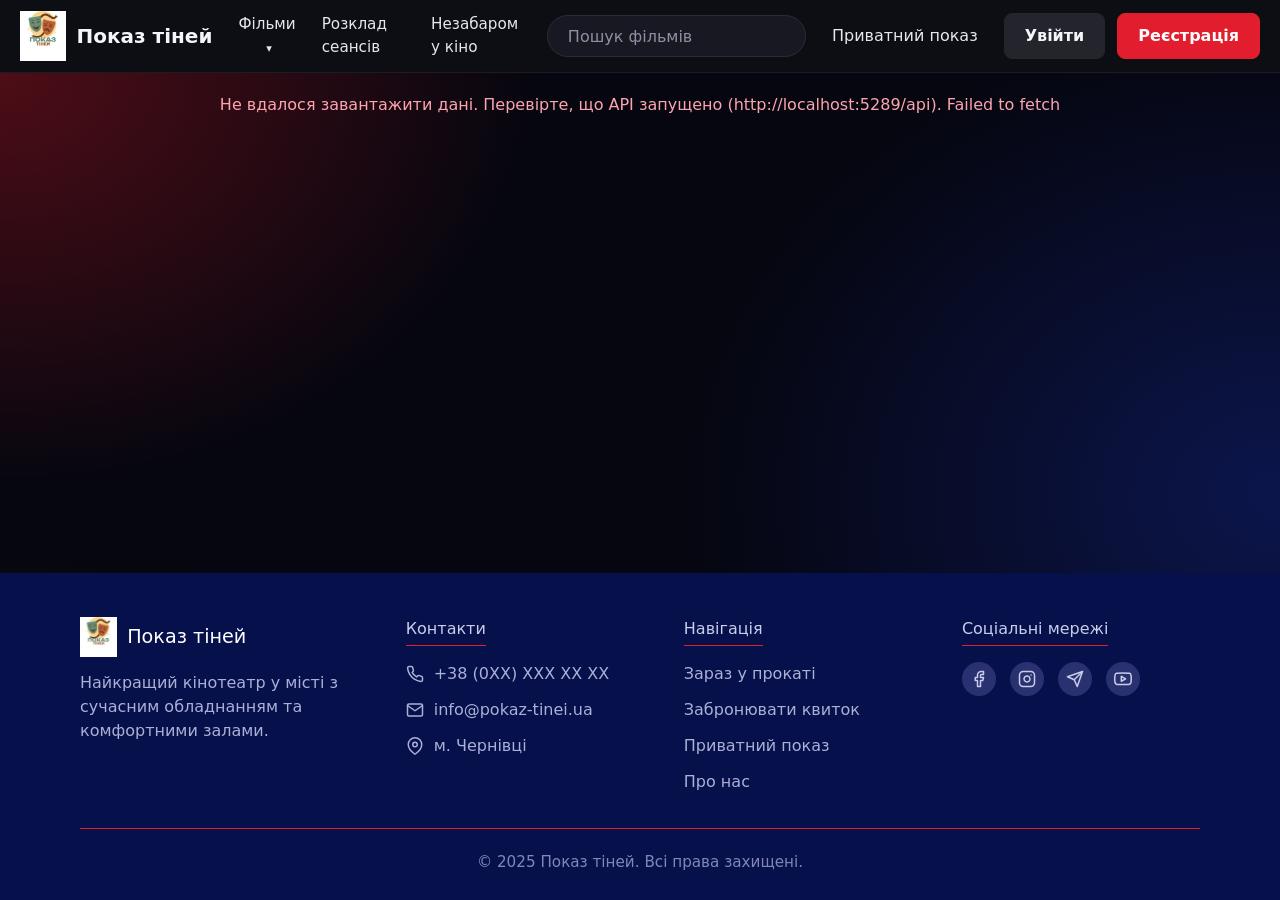
<file: frontend/private.html>
<!DOCTYPE html>
<html lang="uk">
<head>
  <meta charset="UTF-8">
  <meta name="viewport" content="width=device-width, initial-scale=1">
  <title>Приватний показ — Показ тіней</title>
  <link rel="stylesheet" href="main.css">
</head>
<body>
<div id="header"></div>
<main class="wrap" id="content"><p class="msg">Завантаження…</p></main>
<div id="footer"></div>

<script src="app.js"></script>
<script>
header("private"); footer();

const $ = id => document.getElementById(id);
const box = $("content");
const doneId = Number(new URLSearchParams(location.search).get("done"));
const LOCS = {
  cinema: ["Кінозал", "Класичний комфорт з професійним обладнанням"],
  restaurant: ["Ресторан", "Романтична вечеря під великим екраном"],
  custom: ["Ваша локація", "Ми привеземо усе потрібне до вашої локації"],
};
const EVENTS = ["День народження", "Корпоратив", "Романтичний вечір", "Вечірка з друзями", "Інше"];
const TIMES = Array.from({ length: 14 }, (_, i) => String(i + 10).padStart(2, "0") + ":00");
const RST = { New: ["Очікує відповіді", "pending"], UnderReview: ["Розглядається", "pending"], Confirmed: ["Підтверджено", ""], Rejected: ["Відхилено", "cancelled"] };

const st = { movieId: null, movieTitle: "", loc: "", guests: "", event: EVENTS[0], time: "18:00" };
let movies = [];
const estimate = (loc, g) => (loc === "cinema" ? 4500 : loc === "restaurant" ? 6000 : 7500) + Math.max(0, (Number(g) || 0) - 20) * 50;
const fmtD = v => v ? v.split("-").reverse().join(".") : "—";

(async () => {
  try {
    if (doneId) { await showDone(); return; }
    movies = (await api("/movies")).filter(m => !m.releaseDate || new Date(m.releaseDate) <= new Date()).slice(0, 8);
    draw();
  } catch (e) { showError(box, e); }
})();

function draw() {
  const tomorrow = new Date(Date.now() + 86400000).toISOString().slice(0, 10);
  box.innerHTML = `
  <div class="pvhead" style="padding-top:34px"><h1>Бронювання приватної сесії</h1>
    <p>Створіть незабутній кінематографічний досвід для вас та ваших близьких</p></div>
  <div class="steps" id="steps"></div>

  <div class="pv">
    <div>
      <div class="card" id="c1"><h3>Крок 1: Виберіть фільм</h3>
        <div class="pfilms" id="pfilms">${movies.map(m => `
          <button class="pf" data-id="${m.id}"><div class="im">${m.posterUrl ? `<img src="${esc(m.posterUrl)}" alt="">` : ""}</div><span>${esc(m.title)}</span></button>`).join("")}</div>
      </div>

      <div class="card" id="c2"><h3>Крок 2: Виберіть локацію</h3>
        <div class="locs" id="locs">${Object.entries(LOCS).map(([k, [t, d]]) => `<button class="lc" data-l="${k}"><b>${t}</b><small>${d}</small></button>`).join("")}</div>
        <label class="f" id="addrwrap" hidden><span>Адреса проведення *</span><input id="addr" placeholder="м. Чернівці, вул. Прикладна, 1"></label>
      </div>

      <div class="card" id="c3"><h3>Крок 3: Деталі бронювання</h3>
        <div class="params2">
          <label class="f"><span>Кількість гостей*</span><input id="guests" type="number" min="1" max="500"></label>
          <label class="f"><span>Тип заходу</span><select id="event">${EVENTS.map(e => `<option>${e}</option>`).join("")}</select></label>
          <label class="f"><span>Ваше ім'я*</span><input id="name" autocomplete="name" value="${esc((USER && USER.name) || "")}"></label>
          <label class="f"><span>Номер телефону*</span><input id="phone" type="tel" placeholder="+380 __ ___ __ __" value="${esc((USER && USER.phone) || "")}"></label>
          <label class="f" style="grid-column:1/-1"><span>Email*</span><input id="email" type="email" autocomplete="email" value="${esc((USER && USER.email) || "")}"></label>
        </div>
      </div>

      <div class="card" id="c4"><h3>Крок 4: Дата та час</h3>
        <div class="params2">
          <label class="f"><span>Бажана дата*</span><input id="date" type="date" min="${tomorrow}"></label>
          <label class="f"><span>Виберіть час*</span><select id="time">${TIMES.map(t => `<option ${t === st.time ? "selected" : ""}>${t}</option>`).join("")}</select></label>
        </div>
      </div>

      <div class="card"><h3>Коментар до замовлення</h3>
        <label class="f"><textarea id="comment" maxlength="500" aria-label="Коментар"></textarea></label></div>

      <label class="check" style="margin-bottom:26px"><input type="checkbox" id="agree"> Погоджуюсь з умовами та обробкою персональних даних</label>
    </div>

    <aside class="card sum">
      <h3>Деталі бронювання</h3>
      <dl>
        <dt>Фільм</dt><dd id="s-film">—</dd>
        <dt>Локація</dt><dd id="s-loc">—</dd>
        <dt>Кількість гостей</dt><dd id="s-guests">—</dd>
        <dt>Тип заходу</dt><dd id="s-event"></dd>
        <dt>Дата</dt><dd id="s-date">—</dd>
        <dt>Час</dt><dd id="s-time"></dd>
      </dl>
      <div class="total"><span>Орієнтовна ціна</span><b id="s-price">—</b></div>
      <button class="btn" id="send">Надіслати заявку</button>
      <small>Менеджер зв'яжеться з вами протягом 1 робочого дня</small>
    </aside>
  </div>`;

  maskPhone($("phone"));
  $("pfilms").onclick = e => {
    const b = e.target.closest(".pf");
    if (!b) return;
    st.movieId = Number(b.dataset.id);
    st.movieTitle = movies.find(m => m.id === st.movieId).title;
    document.querySelectorAll(".pf").forEach(x => x.classList.toggle("on", x === b));
    sync();
  };
  $("locs").onclick = e => {
    const b = e.target.closest(".lc");
    if (!b) return;
    st.loc = b.dataset.l;
    document.querySelectorAll(".lc").forEach(x => x.classList.toggle("on", x === b));
    $("addrwrap").hidden = st.loc !== "custom";
    sync();
  };
  ["guests", "event", "name", "phone", "email", "date", "time", "addr"].forEach(i => $(i).addEventListener("input", sync));
  $("send").onclick = send;
  sync();
}

function sync() {
  st.guests = $("guests").value; st.event = $("event").value; st.time = $("time").value;
  $("s-film").textContent = st.movieTitle || "—";
  $("s-loc").textContent = st.loc === "custom" ? ($("addr").value.trim() || LOCS.custom[0]) : st.loc ? LOCS[st.loc][0] : "—";
  $("s-guests").textContent = st.guests || "—";
  $("s-event").textContent = st.event;
  $("s-date").textContent = fmtD($("date").value);
  $("s-time").textContent = st.time;
  $("s-price").textContent = st.loc ? "від " + price(estimate(st.loc, st.guests)) : "—";

  const done = [!!st.movieId,
    !!st.loc && (st.loc !== "custom" || $("addr").value.trim().length > 2),
    Number(st.guests) > 0 && $("name").value.trim().length > 1 && phoneOk($("phone").value) && emailOk($("email").value.trim()),
    !!$("date").value];
  const next = done.indexOf(false);
  const L = ["Фільм", "Локація", "Деталі", "Дата та час"];
  $("steps").innerHTML = L.map((t, i) => `${i ? '<span class="step-line"></span>' : ""}<span class="step ${done[i] || i === next ? "on" : ""}"><i>${i + 1}</i>${t}</span>`).join("");
}

async function send() {
  const name = $("name").value.trim(), phone = $("phone").value.trim(), email = $("email").value.trim(), date = $("date").value;
  if (!st.movieId) { toast("Оберіть фільм"); $("c1").scrollIntoView({ behavior: "smooth" }); return; }
  if (!st.loc) { toast("Оберіть локацію"); $("c2").scrollIntoView({ behavior: "smooth" }); return; }
  if (st.loc === "custom" && $("addr").value.trim().length < 3) { toast("Вкажіть адресу проведення"); $("addr").focus(); return; }
  if (!(Number(st.guests) >= 1)) { toast("Вкажіть кількість гостей"); $("guests").focus(); return; }
  if (name.length < 2) { toast("Вкажіть ім'я"); $("name").focus(); return; }
  if (!phoneOk(phone)) { toast("Введіть телефон у форматі +380 XX XXX XX XX"); $("phone").focus(); return; }
  if (!emailOk(email)) { toast("Введіть коректний email"); $("email").focus(); return; }
  if (!date) { toast("Оберіть дату"); $("date").focus(); return; }
  if (!$("agree").checked) { toast("Підтвердьте згоду з умовами"); return; }

  $("send").disabled = true;
  try {
    const r = await api("/corporaterequests", { method: "POST", body: JSON.stringify({
      movieId: st.movieId, userId: USER_ID, locationType: st.loc, address: $("addr").value.trim(),
      guests: Number(st.guests), eventType: st.event, name, phone, email,
      desiredDate: `${date}T${st.time}:00`, comment: $("comment").value.trim() }) });
    location.href = "private.html?done=" + r.id;
  } catch (err) { toast(err.detail || "Не вдалося надіслати заявку"); $("send").disabled = false; }
}

async function showDone() {
  const r = await api("/corporaterequests/" + doneId);
  const [t, c] = RST[r.status] || [r.status, ""];
  const d = new Date(r.desiredDate);
  const when = `${d.toLocaleDateString("uk-UA")}, ${fmtTime(d)}`;
  box.innerHTML = `
  <div class="done">
    <div class="okring">✓</div>
    <h1>Заявку надіслано</h1>
    <p class="sub">Менеджер зв'яжеться з вами протягом 1 робочого дня</p>
    <div class="card reqcard">
      <h3 class="t">Деталі заявки №${esc(r.number)}</h3>
      <dl class="reqgrid">
        <div><dt>Організатор</dt><dd>${esc(r.contactName)}</dd></div>
        <div><dt>Телефон</dt><dd>${esc(r.contactPhone)}</dd></div>
        <div><dt>Бажана дата</dt><dd>${when}</dd></div>
        <div><dt>Гостей</dt><dd>~${r.guestsCount}</dd></div>
        <div><dt>Фільм / формат</dt><dd>${esc(r.movieTitle || "Фільм за вашим вибором")} · ${esc(r.location)}</dd></div>
        <div><dt>Статус</dt><dd><span class="stbadge ${c}">${t}</span></dd></div>
      </dl>
    </div>
    <div class="nbtns" style="justify-content:center">
      <a class="btn white" href="index.html">На головну</a>
      <a class="btn dark" href="profile.html#reqs">Подивитись статус</a>
    </div>
  </div>`;
}
</script>
</body>
</html>
</file>
<file: frontend/main.css>
:root{
  --bg:#05060f;--panel:#15161d;--panel2:#1c1e27;--line:#25262e;
  --red:#e11d2e;--red-hover:#f23a4a;--text:#f4f5fa;--muted:#9b9eb0;--ok:#34d399;
  --teal:#2aa4d6;--blue:#2a46ff;--yellow:#f5c518;
}
*{box-sizing:border-box;margin:0;padding:0}
html{scroll-behavior:smooth}
body{font-family:Inter,"Segoe UI",system-ui,-apple-system,sans-serif;color:var(--text);min-height:100vh;display:flex;flex-direction:column;line-height:1.5;
  background:radial-gradient(900px 700px at 0% 8%,rgba(150,20,30,.5),transparent 60%),
             radial-gradient(1000px 800px at 100% 55%,rgba(20,40,150,.45),transparent 60%),
             radial-gradient(900px 600px at 0% 100%,rgba(130,20,30,.35),transparent 60%),var(--bg);
  background-attachment:fixed}
main{flex:1}
a{color:inherit;text-decoration:none}
:focus-visible{outline:2px solid var(--red-hover);outline-offset:2px}
.wrap{max-width:1160px;margin:0 auto;padding:0 20px}
h1,h2,h3{font-weight:500}

/* ---------- шапка ---------- */
header.top{position:sticky;top:0;z-index:30;background:#0d0e13;border-bottom:1px solid #1b1c24}
header.top .wrap{display:flex;align-items:center;gap:26px;height:72px;max-width:1280px}
.brand{display:flex;align-items:center;gap:10px;font-weight:700;font-size:1.25rem;white-space:nowrap}
.brand img{height:50px;width:auto}
.hnav{display:flex;align-items:center;gap:26px;font-size:.95rem;color:#e6e7ef}
.hnav a,.ddbtn{padding:6px 0;color:inherit;background:none;border:0;font:inherit;cursor:pointer}
.hnav a:hover,.ddbtn:hover{color:#fff}
.dd{position:relative}
.ddbtn i{font-style:normal;font-size:.7rem;margin-left:4px}
.ddmenu{display:none;position:absolute;top:100%;left:-12px;min-width:200px;background:#15161d;border:1px solid var(--line);border-radius:10px;padding:6px;box-shadow:0 12px 30px rgba(0,0,0,.5)}
.dd:hover .ddmenu,.dd:focus-within .ddmenu{display:block}
.ddmenu a{display:block;padding:9px 12px;border-radius:6px}
.ddmenu a:hover{background:#23242c}
.hsearch{margin-left:auto;width:min(360px,28vw)}
.hsearch input{width:100%;height:42px;border-radius:999px;border:1px solid #2b2c36;background:#171822;color:var(--text);font:inherit;padding:0 20px}
.hsearch input::placeholder{color:#8d90a3}
.hlink{white-space:nowrap;color:#e6e7ef}
.hlink:hover{color:#fff}
.hauth{display:flex;gap:12px;align-items:center}
.avatar{width:40px;height:40px;border-radius:50%;background:var(--red);display:grid;place-items:center;font-weight:700}
.avatar img{width:100%;height:100%;object-fit:cover;border-radius:50%}
.logo{display:flex;align-items:center;gap:8px;font-weight:700;font-size:1.1rem}
.logo img{height:44px;width:auto}
.logo em{color:var(--red-hover);font-style:normal}

/* ---------- кнопки ---------- */
.btn{display:inline-flex;align-items:center;justify-content:center;gap:8px;border:1px solid var(--red);cursor:pointer;font:inherit;font-weight:600;padding:10px 20px;border-radius:8px;background:var(--red);color:#fff;transition:background .15s,border-color .15s}
.btn:hover{background:var(--red-hover);border-color:var(--red-hover)}
.btn.dark{background:#23242c;border-color:#23242c;color:var(--text)}
.btn.dark:hover{background:#2e2f39;border-color:#2e2f39}
.btn.outline{background:rgba(0,0,0,.35);color:var(--red-hover)}
.btn.outline:hover{background:rgba(225,29,46,.16)}
.btn.teal{background:transparent;border-color:var(--teal);color:var(--teal);font-weight:500;border-radius:4px;padding:9px 18px}
.btn.teal:hover{background:rgba(42,164,214,.14)}
.btn.ghost{background:transparent;border-color:var(--line);color:var(--text)}
.btn.ghost:hover{border-color:var(--red-hover);background:transparent}
.btn.small{padding:7px 14px;font-size:.88rem}
.btn.block-btn{width:100%}
.btn:disabled{opacity:.45;cursor:not-allowed}

/* ---------- рейтинг / тривалість ---------- */
.meta{display:flex;gap:18px;align-items:center;flex-wrap:wrap;margin:14px 0 18px}
.meta span{display:flex;align-items:center;gap:6px}
.rate small{color:var(--muted)}
.imdb{background:var(--yellow);color:#000;font-weight:800;font-size:.62rem;padding:1px 4px;border-radius:3px}
.ystar{color:var(--yellow)}

/* ---------- слайдер ---------- */
.hero{position:relative;height:clamp(340px,40vw,540px);overflow:hidden;background:#000}
.slide{position:absolute;inset:0;opacity:0;transition:opacity .7s;display:flex;align-items:center;justify-content:flex-end;
  padding:0 max(20px,calc((100% - 1120px)/2));background:linear-gradient(135deg,#3a0f25,#101a55) center/cover no-repeat}
.slide::before{content:"";position:absolute;inset:0;background:linear-gradient(270deg,rgba(0,0,0,.78),rgba(0,0,0,.05) 75%)}
.slide.on{opacity:1}
.slide-body{position:relative;max-width:520px;text-align:right}
.slide-body h1{font-size:clamp(1.8rem,3.4vw,2.6rem);font-weight:800;text-transform:uppercase;line-height:1.1}
.slide-body p{color:#e3e5f5;font-size:.88rem;display:-webkit-box;-webkit-line-clamp:5;-webkit-box-orient:vertical;overflow:hidden;margin-top:12px}
.slide-body .meta{justify-content:flex-end}
.hbtns{display:flex;gap:14px;justify-content:flex-end;flex-wrap:wrap}
.hero .ctrl{position:absolute;left:0;right:0;bottom:18px;display:flex;justify-content:center;align-items:center;gap:14px;z-index:2}
.arrow,.rail-arrow{width:44px;height:44px;border-radius:50%;border:1px solid #7a1c27;background:rgba(15,8,12,.78);color:var(--red-hover);font-size:1.5rem;cursor:pointer;line-height:1}
.arrow:hover,.rail-arrow:hover{border-color:var(--red-hover)}
.dots{display:flex;gap:10px;align-items:center}
.dot{width:12px;height:12px;border-radius:50%;border:0;background:var(--red);opacity:.7;cursor:pointer;transition:all .2s}
.dot.on{width:22px;height:22px;opacity:1;box-shadow:0 0 14px 4px rgba(225,29,46,.6)}

/* ---------- секції ---------- */
.block{padding:34px 0 8px}
.shead{display:flex;justify-content:space-between;align-items:flex-start;margin-bottom:20px;gap:12px}
.shead h2,.block>h2{font-size:2rem;font-weight:700}
.subh{color:var(--muted);font-size:1.1rem;margin-top:2px}
.sep{border:0;border-top:1px solid var(--red);margin:34px 0 0;opacity:.8}

/* сеанси сьогодні */
.today{display:grid;grid-template-columns:repeat(4,1fr);gap:20px}
.tcard{display:block;background:rgba(4,7,30,.9);border:1px solid #1f2756;border-radius:12px;padding:16px 18px;transition:border-color .15s,transform .15s}
.tcard:hover{border-color:var(--teal);transform:translateY(-2px)}
.trow{display:flex;justify-content:space-between;align-items:center}
.ttime{font-size:1.9rem;font-weight:700}
.pill-red{background:var(--red);border-radius:4px;font-size:.72rem;font-weight:700;padding:2px 10px}
.tsub{color:#c9cbdc;font-size:.85rem;margin-top:6px}
.tprice{color:var(--muted);font-size:.8rem;margin-top:2px}

/* жанри і картки кінотеатру */
.chips{display:flex;gap:10px;flex-wrap:wrap;margin-bottom:22px}
.chip{background:#23242c;border:0;color:#cfd1de;padding:6px 18px;border-radius:99px;cursor:pointer;font:inherit;font-size:.85rem}
.chip.on{background:var(--blue);color:#fff}
.cgrid{display:grid;grid-template-columns:repeat(4,1fr);gap:26px}
.ccard{background:rgba(4,6,26,.92);border:1px solid #1f2447;border-radius:14px;padding:10px 10px 14px;display:flex;flex-direction:column}
.cpic{position:relative;display:flex;align-items:center;justify-content:center;aspect-ratio:5/4;border-radius:10px;overflow:hidden;background:linear-gradient(160deg,#2a1230,#101a55);font-size:3rem;font-weight:700;color:var(--muted)}
.cpic img{position:absolute;inset:0;width:100%;height:100%;object-fit:cover;object-position:center 20%}
.cbody{padding:12px 4px 0;display:flex;flex-direction:column;gap:8px;flex:1}
.cbody h3{font-size:1.02rem;font-weight:600}
.csub{color:var(--muted);font-size:.8rem}
.gtags{display:flex;gap:8px;flex-wrap:wrap}
.gtag{background:#23242c;color:#cfd1de;font-size:.72rem;padding:3px 12px;border-radius:99px}
.cbtns{display:flex;gap:8px;margin-top:auto;padding-top:6px}
.cbtns .btn{flex:1;padding:8px 10px;font-size:.88rem}

/* карусель «скоро у прокаті» */
.railwrap{position:relative}
.rail{--n:4;--gap:24px;display:flex;gap:var(--gap);overflow-x:auto;scroll-snap-type:x mandatory;scrollbar-width:none}
.rail::-webkit-scrollbar{display:none}
.rail .film-card{flex:0 0 calc((100% - (var(--n) - 1) * var(--gap)) / var(--n));scroll-snap-align:start}
.rail.soon{--n:3}
.rail.soon .pic{aspect-ratio:16/10}
.rail-arrow{position:absolute;top:38%;z-index:2}
.rail-arrow.l{left:-22px}.rail-arrow.r{right:-22px}
.railwrap.noscroll .rail-arrow{display:none}
.film-card{display:block}
.film-card .pic{position:relative;aspect-ratio:293/344;border-radius:12px;overflow:hidden;background:linear-gradient(160deg,#2a1230,#101a55);display:flex;align-items:center;justify-content:center;font-size:3rem;font-weight:700;color:var(--muted)}
.film-card .pic img{position:absolute;inset:0;width:100%;height:100%;object-fit:cover;transition:transform .25s}
.film-card:hover .pic img{transform:scale(1.03)}
.film-card .info{position:absolute;left:0;right:0;bottom:0;display:flex;justify-content:space-between;align-items:center;gap:8px;padding:7px 14px;background:rgba(30,32,38,.92);font-size:.88rem;color:var(--text);font-weight:400}
.film-card .info span{display:flex;align-items:center;gap:6px}
.film-card .date{background:var(--red);padding:0 8px;border-radius:3px;font-size:.78rem}
.film-card .name{text-align:center;margin-top:10px;font-size:1rem}
.film-card:hover .name{color:var(--red-hover)}

/* банер */
.promo{position:relative;min-height:320px;display:flex;align-items:center;margin:34px 0 0;background:linear-gradient(90deg,#000 0,#4a0a10 55%,#c4141f) center/cover no-repeat}
.promo::before{content:"";position:absolute;inset:0;background:linear-gradient(90deg,#000 0,#000 28%,rgba(0,0,0,.2) 75%)}
.promo .wrap{position:relative;width:100%;padding-top:34px;padding-bottom:34px}
.promo .box{max-width:360px}
.promo h2{font-size:1.5rem;font-weight:700;margin-bottom:8px}
.promo p{font-size:.8rem;color:#d9dcf0}
.promo .gl{margin:10px 0}
.promo .meta{margin:12px 0 16px;gap:44px}

/* ---------- підвал ---------- */
footer{border-top:1px solid var(--line);margin-top:50px;padding:26px 0;color:var(--muted);font-size:.85rem}
footer.big{background:#06104a;border:0;margin-top:60px;padding:44px 0 26px;color:#aab0d6;font-size:1rem}
.foot4{display:grid;grid-template-columns:1.2fr 1fr 1fr 1fr;gap:40px}
.foot4 h4{color:#c9cdea;font-weight:500;font-size:1rem;margin-bottom:16px;display:inline-block;padding-bottom:4px;border-bottom:1px solid var(--red)}
.foot4 ul{list-style:none;display:grid;gap:12px}
.foot4 li{display:flex;align-items:center;gap:10px}
.foot4 a:hover{color:#fff}
.fbrand{display:flex;align-items:center;gap:10px;color:#fff;font-size:1.2rem;margin-bottom:14px}
.fbrand img{height:40px;width:auto}
.soc{display:flex;gap:14px}
.soc span{width:34px;height:34px;border-radius:50%;background:#2a3170;display:grid;place-items:center;color:#c9cdea}
footer.big .copy{margin-top:34px;padding-top:22px;border-top:1px solid var(--red);text-align:center;font-size:.95rem;color:#8087b8}

/* ---------- службове ---------- */
.msg{color:var(--muted);padding:20px 0}
.msg.err{color:#fda4af}
#toast{position:fixed;left:50%;bottom:28px;transform:translateX(-50%);background:var(--panel2);border:1px solid var(--line);padding:11px 20px;border-radius:10px;opacity:0;pointer-events:none;transition:opacity .2s;z-index:50}
#toast.show{opacity:1}

/* ================= старі блоки (замінюються на наступних кроках) ================= */
/* ---------- сторінка фільму ---------- */
.film{display:grid;grid-template-columns:400px 1fr;gap:44px;padding:40px 0 10px;align-items:start}
.poster-big{position:relative;aspect-ratio:2/3;border-radius:10px;overflow:hidden;background:linear-gradient(160deg,#2a1230,#101a55);display:flex;align-items:center;justify-content:center;font-size:4rem;font-weight:700;color:var(--muted)}
.poster-big img{position:absolute;inset:0;width:100%;height:100%;object-fit:cover}
.film h1{font-size:3rem;font-weight:700;line-height:1.1}
.gpills{display:flex;gap:10px;flex-wrap:wrap;margin:12px 0 16px}
.gpill{background:var(--blue);color:#fff;font-size:.82rem;padding:3px 14px;border-radius:99px}
.fmeta{color:var(--muted)}
.frate{color:var(--yellow);font-weight:600;margin:6px 0 24px}
.facts{display:grid;grid-template-columns:1fr 1fr;gap:18px 40px;margin-bottom:26px}
.facts dt{color:var(--muted);font-size:.85rem}
.film h3{font-size:1.2rem;font-weight:700;margin-bottom:8px}
.desc{max-width:78ch;color:#dfe1f2;margin-bottom:26px}
.actions{display:flex;gap:14px;flex-wrap:wrap}
.stills h3{margin:36px 0 14px;font-size:1.2rem;font-weight:700}
.stills-grid{display:grid;grid-template-columns:repeat(4,1fr);gap:20px}
.stills-grid a{display:block;aspect-ratio:16/9;border-radius:12px;overflow:hidden;background:#15161d}
.stills-grid img{width:100%;height:100%;object-fit:cover;transition:transform .25s}
.stills-grid a:hover img{transform:scale(1.04)}

.bigpanel{background:rgba(5,6,16,.82);border:1px solid #25262e;border-radius:22px;padding:34px 40px;margin-top:40px}
.bigpanel h2{font-size:2rem;font-weight:700}
.sfilters{display:flex;justify-content:space-between;align-items:flex-start;gap:16px;flex-wrap:wrap;margin:16px 0 22px}
.dtabs{display:flex;gap:10px;flex-wrap:wrap}
.dtab{background:#23242c;border:0;color:#cfd1de;padding:7px 20px;border-radius:99px;cursor:pointer;font:inherit;font-size:.9rem}
.dtab.on{background:var(--blue);color:#fff}
.sfilters select{height:44px;border-radius:8px;border:1px solid #3b3d4d;background:#15161d;color:var(--text);font:inherit;padding:0 14px}
.sgrid{display:grid;grid-template-columns:repeat(auto-fill,minmax(300px,1fr));gap:20px;margin-bottom:46px}
.scard{background:#15161d;border:1px solid #25262e;border-radius:16px;padding:22px}
.scard h4{font-size:1.4rem;font-weight:500}
.scard .where{color:var(--muted);margin:2px 0 16px}
.times{display:grid;grid-template-columns:repeat(3,1fr);gap:12px}
.tbtn{background:#23242c;color:var(--text);padding:10px 0;border-radius:8px;text-align:center;line-height:1.2;transition:background .15s}
.tbtn b{display:block;font-weight:500}
.tbtn small{color:var(--muted);font-size:.7rem}
.tbtn:hover{background:var(--red)}
.tbtn:hover small{color:#fff}
.tbtn.off{opacity:.45}
.rtitle{display:flex;justify-content:space-between;align-items:center;gap:12px;margin-bottom:6px}
.rsum{display:grid;grid-template-columns:340px 1fr 1.15fr;gap:34px;align-items:center;margin:22px 0 28px}
.rbox{border:1px solid #4a1d33;border-radius:16px;padding:26px 30px;background:rgba(40,0,15,.45)}
.rbox b{font-size:4rem;line-height:1;font-weight:700}
.rbox .stars{margin:8px 0;font-size:1.3rem}
.rcount{color:var(--muted)}
.bars{display:grid;gap:16px}
.bar{display:grid;grid-template-columns:18px 1fr;gap:14px;align-items:center;color:var(--muted)}
.bar i{display:block;height:8px;border-radius:99px;background:#26272f;overflow:hidden}
.bar s{display:block;height:100%;background:var(--red);text-decoration:none}
.yourrev{border:1px solid #2f3a7a;border-radius:16px;padding:22px;background:rgba(10,14,50,.5)}
.yourrev h3{font-size:1.05rem;margin-bottom:12px}
.yourrev textarea{width:100%;min-height:76px;border-radius:10px;border:1px solid #2a2c3c;background:#0b0c14;color:var(--text);font:inherit;padding:14px;resize:vertical}
.yourrev .row{display:flex;justify-content:space-between;align-items:center;margin-top:12px}
.pick{display:flex;gap:2px}
.pick button{background:none;border:0;font-size:1.6rem;color:#555;cursor:pointer}
.pick button.on{color:var(--yellow)}
.reviews{display:grid;grid-template-columns:1fr 1fr;gap:24px}
.review{border:1px solid #4a1d4a;border-radius:16px;padding:18px 22px;background:rgba(30,6,30,.45)}
.rhead{display:flex;gap:12px;align-items:center;margin-bottom:8px}
.av{width:40px;height:40px;border-radius:50%;background:#2a2b34;display:grid;place-items:center;font-weight:700}
.stars{color:var(--yellow);letter-spacing:2px}
.stars small{color:var(--muted);letter-spacing:0}

/* ---------- форми ---------- */
.f{display:grid;gap:6px}
.f>span{color:var(--muted);font-size:.85rem}
.f input,.f select,.f textarea{width:100%;height:46px;border-radius:8px;border:1px solid #3a3b4b;background:#0e0f16;color:var(--text);font:inherit;padding:0 14px}
.f textarea{height:auto;min-height:120px;padding:12px 14px;resize:vertical}
.f input:focus-visible,.f select:focus-visible,.f textarea:focus-visible{outline:2px solid var(--red-hover);outline-offset:1px}
.f select option{background:#15161d}
.params3{display:grid;grid-template-columns:repeat(3,1fr);gap:20px}
.params2{display:grid;grid-template-columns:1fr 1fr;gap:20px}
.check{display:flex;gap:12px;align-items:center;cursor:pointer}
.check input{accent-color:var(--red);width:20px;height:20px}
.card{background:rgba(21,22,29,.92);border:1px solid #25262e;border-radius:18px;padding:26px 30px;margin-bottom:22px}
.card>h3,.card h3.t{font-size:1.35rem;font-weight:700;margin-bottom:18px}
.btn.white{background:#fff;color:#000;border-color:#fff}
.btn.white:hover{background:#e6e6ea;border-color:#e6e6ea}
.btn.line{background:transparent;border-color:#fff;color:#fff}
.btn.line:hover{background:rgba(255,255,255,.1)}

/* ---------- кроки ---------- */
.steps{display:flex;align-items:center;margin:32px 0 20px;flex-wrap:wrap;gap:6px 0}
.step{display:flex;align-items:center;gap:10px;font-weight:600;color:var(--muted)}
.step i{width:38px;height:38px;border-radius:50%;background:#23242c;display:grid;place-items:center;font-style:normal;font-weight:700;color:#cfd1de}
.step.on{color:var(--text)}
.step.on i{background:var(--red);color:#fff}
.step-line{flex:0 0 90px;height:1px;background:#3a3b46;margin:0 18px}

/* ---------- бронювання ---------- */
.bk{display:grid;grid-template-columns:1fr 330px;gap:26px;align-items:start;padding:34px 0 10px}
.mv-head{display:flex;justify-content:space-between;align-items:flex-start;gap:16px;flex-wrap:wrap}
.mv-head h1{font-size:2.1rem;font-weight:700}
.loc{color:var(--muted)}
.screen{height:6px;border-radius:99px;background:#4a4c58;max-width:620px;margin:6px auto 10px}
.scr-l{text-align:center;color:var(--muted);margin-bottom:30px;font-size:.9rem}
.srow{display:flex;align-items:center;justify-content:center;gap:46px;margin-bottom:14px}
.srow>b{width:20px;text-align:center;color:var(--muted);font-weight:400}
.half{display:flex;gap:12px}
.seat{width:clamp(30px,4.6vw,54px);height:clamp(30px,4.4vw,50px);border-radius:8px;border:0;background:#2a2b34;color:#fff;font:inherit;font-weight:700;cursor:pointer}
.seat:hover:not(:disabled):not(.sel){background:#3a3b46}
.seat.vip{background:var(--red)}
.seat.taken{background:#15161d;color:#666;cursor:not-allowed;font-weight:400}
.seat.dis{opacity:.28;cursor:not-allowed}
.seat.sel{background:#fff;color:#000}
.legend{display:flex;gap:40px;justify-content:center;flex-wrap:wrap;margin-top:44px;color:#b9bbc9;font-size:.9rem}
.legend span{display:flex;align-items:center;gap:10px}
.sw{width:22px;height:22px;border-radius:5px;display:inline-block}
.sum{position:sticky;top:92px;margin-bottom:0}
.sum dl{display:grid;grid-template-columns:auto 1fr;gap:12px 14px;font-size:.92rem}
.sum dt{color:var(--muted)}
.sum dd{text-align:right}
.total{display:flex;justify-content:space-between;align-items:center;margin:26px 0 14px}
.total span{font-weight:700;font-size:1.1rem}
.total b{font-size:1.9rem}
.hold{border:1px solid #6b5518;color:var(--yellow);border-radius:8px;text-align:center;padding:9px;margin-bottom:14px;font-size:.92rem}
.sum .btn{width:100%;padding:13px}
.sum small{display:block;text-align:center;color:var(--muted);margin-top:10px;font-size:.72rem}

/* ---------- оплата ---------- */
.pay{display:grid;grid-template-columns:1fr 440px;gap:26px;align-items:start}
.pay h1{font-size:2.8rem;font-weight:700;margin:6px 0 26px}
.radio{display:flex;align-items:center;gap:12px;cursor:pointer;padding:7px 0;font-size:1.05rem}
.radio input{accent-color:var(--red);width:20px;height:20px}
.paybox{margin:8px 0 16px 32px;display:grid;grid-template-columns:2.2fr 1fr 1fr;gap:16px}
.paybox .wide{grid-column:1/-1}
.order-mv{display:flex;gap:18px}
.order-mv .im{width:112px;height:160px;border-radius:8px;overflow:hidden;flex:none;background:linear-gradient(160deg,#2a1230,#101a55)}
.order-mv img{width:100%;height:100%;object-fit:cover;display:block}
.order-mv h3{font-size:1.5rem;font-weight:700;margin-bottom:6px}
.rows{display:grid;gap:14px;margin:24px 0}
.rows div{display:flex;justify-content:space-between;gap:16px;color:var(--muted)}
.rows b{color:var(--text);font-weight:500;text-align:right}
.promo-row{display:flex;gap:12px}
.promo-row input{flex:1;height:46px;border-radius:8px;border:1px solid #3a3b4b;background:#0e0f16;color:var(--text);font:inherit;padding:0 14px}
.due{display:flex;justify-content:space-between;align-items:center;margin:26px 0 16px}
.due span{font-weight:700}
.due b{font-size:2.2rem}

/* ---------- квиток ---------- */
.okbar{border:1px solid #1f8a56;background:rgba(10,44,28,.75);border-radius:10px;padding:14px 22px;margin-bottom:22px}
.okbar.warn{border-color:#8a6a1f;background:rgba(44,32,8,.75)}
.okbar b{display:block;font-size:1.1rem}
.okbar small{color:var(--muted)}
.tgrid{display:grid;grid-template-columns:1fr 420px;gap:22px;align-items:start}
.tbig{display:flex;gap:30px}
.tbig .im{width:150px;height:222px;border-radius:8px;overflow:hidden;flex:none;background:linear-gradient(160deg,#2a1230,#101a55)}
.tbig img{width:100%;height:100%;object-fit:cover;display:block}
.tbig h2{font-size:2rem;font-weight:700}
.tfacts{display:grid;grid-template-columns:1fr 1fr;gap:18px 40px;margin:18px 0 0}
.tfacts dt{color:var(--muted);font-size:.85rem}
.tfacts dd{font-size:1.1rem}
.tbtns{display:flex;gap:12px;flex-wrap:wrap;margin-top:26px}
.qrbox{background:#fff;border-radius:10px;padding:18px;width:max-content;margin:18px auto 12px}
.qrbox img,.qrbox canvas{display:block}
.qrcode{text-align:center;color:var(--muted)}
.next{margin-top:40px}
.next h2{font-size:1.6rem;font-weight:700;margin-bottom:14px}
.nbtns{display:flex;gap:14px;flex-wrap:wrap}

/* ---------- профіль ---------- */
.pbox{background:rgba(21,22,29,.92);border:1px solid #25262e;border-radius:22px;padding:34px 40px;margin:36px 0}
.phead{display:flex;justify-content:space-between;align-items:center;gap:16px;flex-wrap:wrap;margin-bottom:26px}
.phead h1{font-size:2.6rem;font-weight:700}
.pgrid{display:grid;grid-template-columns:290px 1fr;gap:36px;align-items:start}
.pavatar{width:100%;aspect-ratio:1;border-radius:16px;overflow:hidden;background:linear-gradient(160deg,#7a1c3a,#2a2a7a);display:grid;place-items:center;font-size:5rem;font-weight:700;margin-bottom:14px}
.pavatar img{width:100%;height:100%;object-fit:cover}
.pfields{display:grid;grid-template-columns:1fr 1fr;gap:16px 24px}
.pfields .full{grid-column:1/-1}
.pfields h3{grid-column:1/-1;font-size:1.2rem;margin-top:8px}
.pwbox{display:none;grid-column:1/-1;gap:12px;grid-template-columns:repeat(3,1fr);align-items:end}
.pwbox.open{display:grid}
.ptitle{font-size:1.9rem;font-weight:700;margin:40px 0 16px}
.tk{display:grid;grid-template-columns:130px 1fr auto 150px;gap:28px;align-items:center;background:#1c1e27;border:1px solid #2a2c37;border-radius:16px;padding:20px 26px;margin-bottom:18px}
.tk .poster{width:130px;height:180px;border-radius:8px;overflow:hidden;background:linear-gradient(160deg,#2a1230,#101a55)}
.tk .poster img{width:100%;height:100%;object-fit:cover;display:block}
.tk h3{font-size:1.5rem;font-weight:700}
.tk .acts{display:flex;gap:10px;margin-top:12px;flex-wrap:wrap}
.tk .info{display:grid;gap:5px;font-size:1.05rem}
.tk .qr{background:#fff;padding:8px;border-radius:6px;width:max-content;justify-self:end}
.stbadge{display:inline-block;width:max-content;background:#2f6f4a;color:#d9ffe9;border-radius:99px;padding:3px 14px;font-size:.85rem}
.stbadge.pending{background:#b3862f;color:#fff}
.stbadge.cancelled{background:#6d2a33;color:#fff}
.req{display:flex;justify-content:space-between;align-items:center;gap:16px;background:#1c1e27;border:1px solid #2a2c37;border-radius:16px;padding:24px 28px;flex-wrap:wrap;margin-bottom:14px}
.req h3{font-size:1.3rem}
.pfoot{display:flex;justify-content:space-between;align-items:center;margin-top:40px;gap:16px}
.linkbtn{background:none;border:0;color:var(--muted);cursor:pointer;font:inherit}
.linkbtn:hover{color:#fff}

/* ---------- приватний показ ---------- */
.pv{display:grid;grid-template-columns:1fr 400px;gap:26px;align-items:start}
.pvhead h1{font-size:2.8rem;font-weight:700}
.pvhead p{color:var(--muted);font-size:1.1rem;margin:4px 0 8px}
.pfilms{display:grid;grid-template-columns:repeat(4,1fr);gap:16px}
.pf{cursor:pointer;background:none;border:0;padding:0;color:inherit;font:inherit;text-align:left}
.pf .im{aspect-ratio:3/2;border-radius:10px;overflow:hidden;background:linear-gradient(160deg,#2a1230,#101a55);border:2px solid transparent}
.pf .im img{width:100%;height:100%;object-fit:cover;object-position:center 20%;display:block}
.pf.on .im{border-color:var(--red)}
.pf span{display:block;margin-top:8px;font-size:.95rem}
.locs{display:grid;grid-template-columns:repeat(3,1fr);gap:16px;margin-bottom:18px}
.lc{border:1px solid #2f313c;border-radius:12px;padding:18px;background:transparent;color:inherit;text-align:left;cursor:pointer;font:inherit}
.lc.on{border-color:var(--red)}
.lc b{display:block;margin-bottom:6px;font-size:1.05rem}
.lc small{color:var(--muted)}
.done{text-align:center;padding:50px 0 10px}
.okring{width:120px;height:120px;border-radius:50%;border:3px solid #22c55e;background:#0e3a22;display:grid;place-items:center;margin:0 auto 24px;font-size:3.4rem;color:#22c55e}
.done h1{font-size:2.8rem;font-weight:700}
.done .sub{color:var(--muted);font-size:1.1rem}
.reqcard{max-width:900px;margin:34px auto;text-align:left}
.reqgrid{display:grid;grid-template-columns:1fr 1fr;gap:22px 40px}
.reqgrid dt{color:var(--muted);font-size:.85rem}
.reqgrid dd{font-size:1.05rem}

/* ---------- друк квитка ---------- */
@media print{
  #header,#footer,.steps,.tbtns,.next,.okbar{display:none!important}
  body{background:#fff!important;color:#000!important}
  .card{background:#fff!important;border:1px solid #999!important;color:#000!important}
  .tfacts dt,.qrcode{color:#444!important}
}

/* ---------- каталог ---------- */
.page-head{display:flex;align-items:center;gap:14px;margin:44px 0 28px}
.page-head .back{color:var(--red-hover);font-size:2.4rem;line-height:1;padding:0 6px}
.page-head h1{font-size:2.4rem;font-weight:500}
.catalog{display:grid;grid-template-columns:repeat(4,1fr);gap:40px 30px;margin-bottom:30px}/* ---------- адаптив ---------- */
@media(max-width:1100px){.hnav,.hlink{display:none}.hsearch{width:auto;flex:1}}
@media(max-width:980px){
  .today,.cgrid{grid-template-columns:repeat(2,1fr)}
  .rail{--n:3}.film{grid-template-columns:260px 1fr;gap:26px}
  .bk{grid-template-columns:1fr}.sum{position:static}.reviews{grid-template-columns:1fr}
  .foot4{grid-template-columns:1fr 1fr}
  .pay,.tgrid,.pv,.bk{grid-template-columns:1fr}.sum{position:static}.pgrid{grid-template-columns:1fr}.pfilms{grid-template-columns:repeat(2,1fr)}.tk{grid-template-columns:110px 1fr}.tk .info,.tk .qr{grid-column:1/-1;justify-self:start}.params3{grid-template-columns:1fr}.pwbox{grid-template-columns:1fr}
  .rsum{grid-template-columns:1fr}.stills-grid{grid-template-columns:repeat(2,1fr)}.catalog{grid-template-columns:repeat(3,1fr)}
}
@media(max-width:720px){
  .rail{--n:2;--gap:14px}.rail.soon{--n:1}
  .film{grid-template-columns:1fr}.poster-big{max-width:260px}
  .params{grid-template-columns:1fr}
  .slide{justify-content:center}.slide-body{text-align:center}.slide-body .meta,.hbtns{justify-content:center}
  .srow{gap:10px}.half{gap:5px}.rail-arrow.l{left:-8px}.rail-arrow.r{right:-8px}
  .catalog{grid-template-columns:repeat(2,1fr);gap:22px 16px}.bigpanel{padding:22px 18px}.facts{grid-template-columns:1fr}
  .shead h2{font-size:1.5rem}.cgrid{gap:16px}.hauth .btn.dark{display:none}
  .pbox{padding:22px 18px}.paybox{grid-template-columns:1fr;margin-left:0}.locs,.params2,.pfields,.reqgrid,.tfacts{grid-template-columns:1fr}.tbig{flex-direction:column}.step-line{flex-basis:20px;margin:0 8px}.srow{gap:10px}.half{gap:5px}
}

@media(prefers-reduced-motion:reduce){*{transition:none!important;scroll-behavior:auto!important}}
</file>
